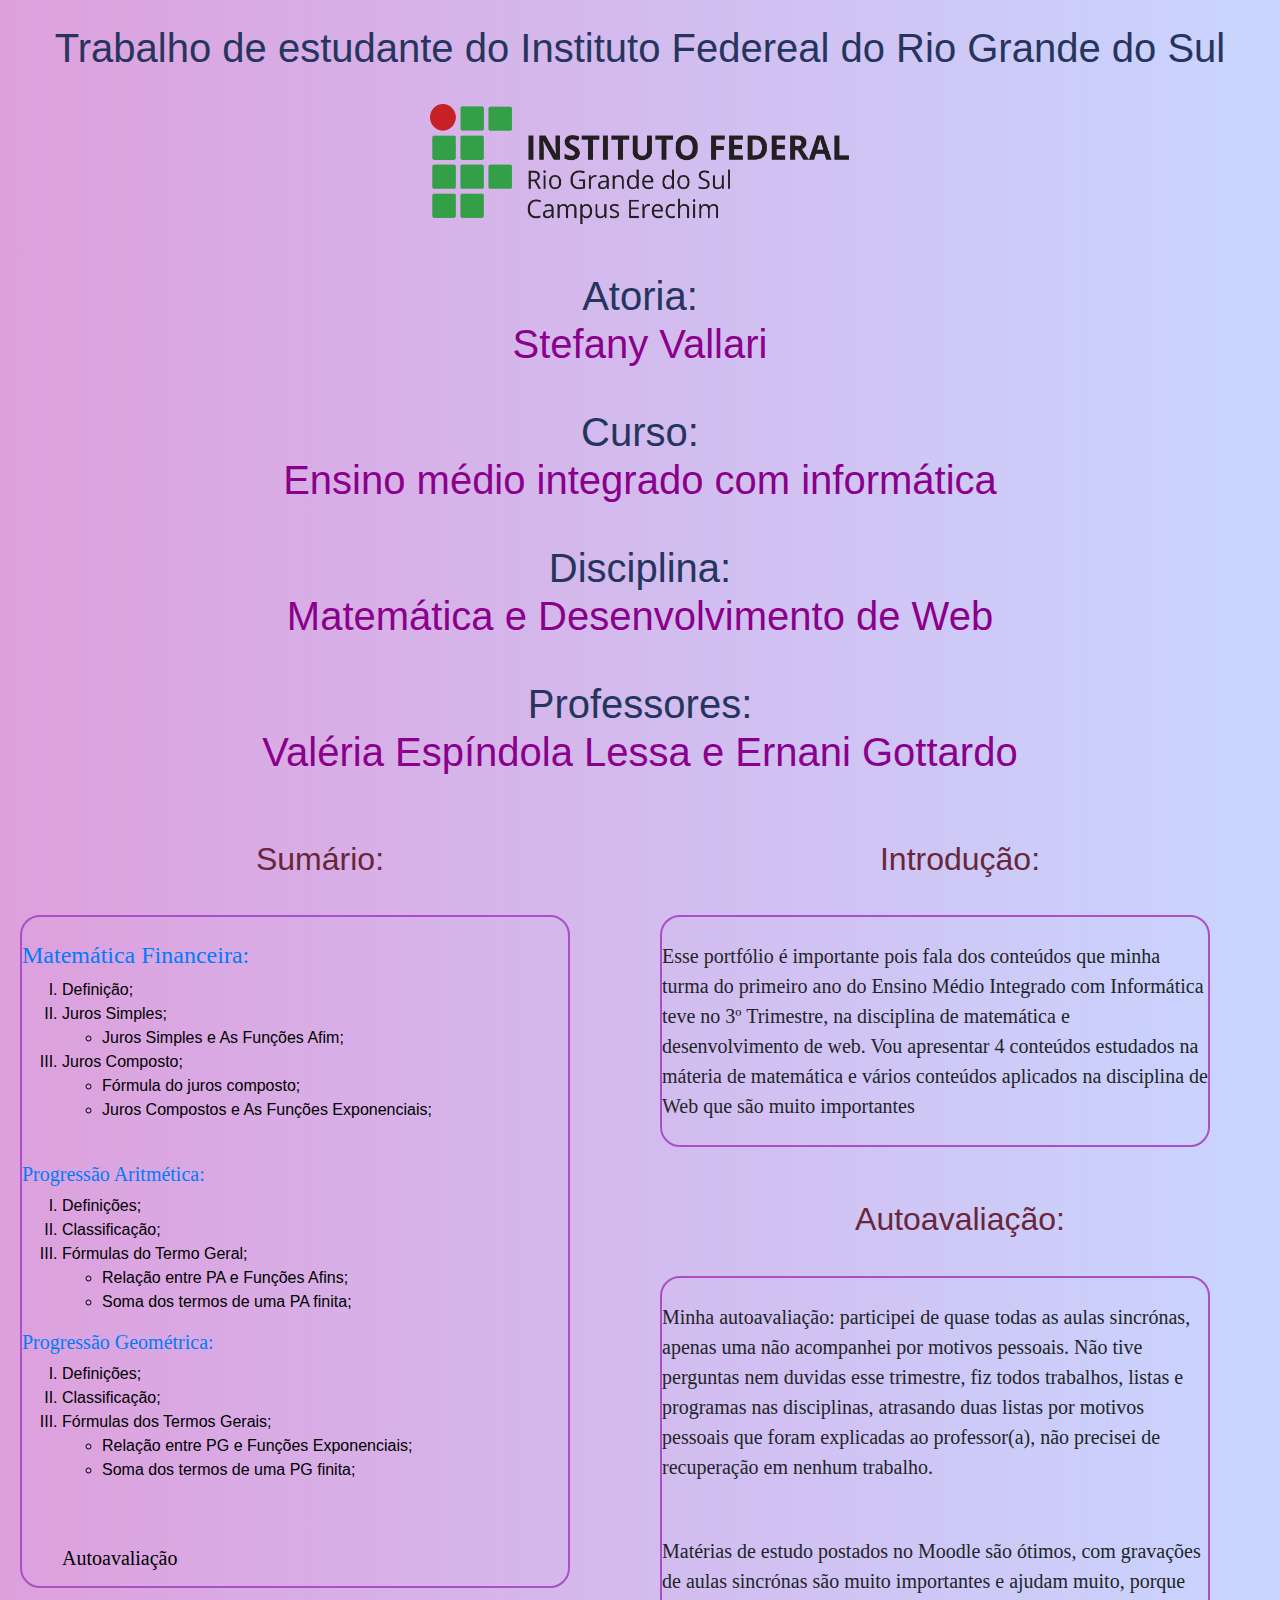
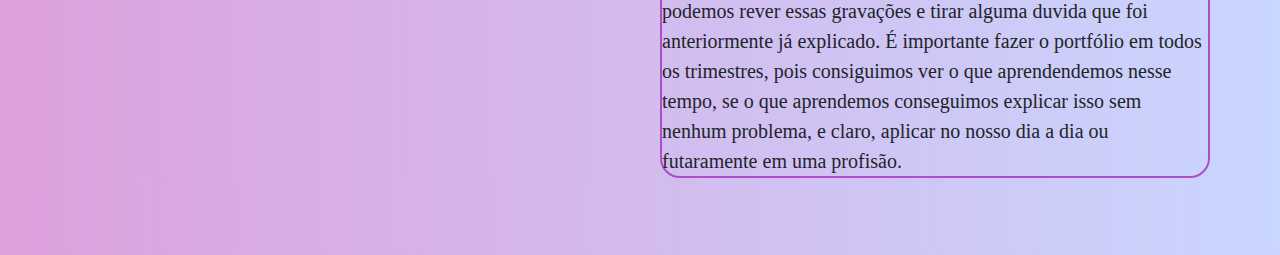
<file: index.html>
<!DOCTYPE html>
<html lang="en">
  <head>
    <meta charset="UTF-8" />
    <meta name="viewport" content="width=device-width, initial-scale=1.0" />
    <meta http-equiv="X-UA-Compatible" content="ie=edge" />
      <title> Portifólio de Matemática</title>
      
       <link type= "text/css" rel="stylesheet" href="css/style.css">
      <link type="text/css" href="css/style.css">
       <link rel="preconnect" href="https://fonts.gstatic.com">

      <link href="https://fonts.googleapis.com/css2?family=Pangolin&display=swap" rel="stylesheet">
      
      <link rel="preconnect" href="https://fonts.gstatic.com">

      <link href="https://fonts.googleapis.com/css2?family=Pangolin&family=Roboto+Slab:wght@500&display=swap" rel="stylesheet">
      
      <link rel="stylesheet"
href="https://maxcdn.bootstrapcdn.com/bootstrap/4.3.1/css/bootstrap.min.css" >
<script src="https://ajax.googleapis.com/ajax/libs/jquery/3.4.1/jquery.min.js"></script>
<script
src="https://cdnjs.cloudflare.com/ajax/libs/popper.js/1.14.7/umd/popper.min.js"></script>
<script src="https://maxcdn.bootstrapcdn.com/bootstrap/4.3.1/js/bootstrap.min.js"></script>


   </head>
  <body>
      
      <br/>
      <center><h1> Trabalho de estudante do Instituto Federeal do Rio Grande do Sul</h1></center>
            <br/>
      <center><img src="img/ifrs.png" width="420" height="120"></center>
      
      <br/>
      <br/>
      
      <center><h1>Atoria:<p>Stefany Vallari</p></h1>
          <br/>
      <h1>Curso:<p>Ensino médio integrado com informática</p></h1>
          <br/>
      <h1>Disciplina: <p>Matemática e Desenvolvimento de Web</p></h1>
          <br/>
          <h1>Professores: <p>Valéria Espíndola Lessa e Ernani Gottardo</p></h1></center>
      
      <br/>
      <br/>
      
       <div class="container-fluid">
      <div class="row">
      <div class="col-md-6" >
          <center><h2>Sumário:</h2></center>
      <br/>
     <div id="caixa1">
      <br/>
         
        <a href="finaceira.html"><h4>Matemática Financeira:</h4></a>
         
     <type>
       <ol type ="I" start="I">
        <li>Definição;</li>
        <li>Juros Simples;</li>
           <ul>
               <li>Juros Simples e As Funções Afim;</li>
           </ul>
        <li>Juros Composto;</li>
           <ul>
               <li>Fórmula do juros composto;</li>
               <li>Juros Compostos e As Funções Exponenciais;</li>
           </ul>
        </ol>
     </type>
    <br/>
          
          <a href="pa.html"><h5>Progressão Aritmética:</h5></a>
     
      <type>
       <ol type ="I" start="I">
        <LI>Definições;</LI>
        <li>Classificação;</li>
        <li>Fórmulas do Termo Geral;</li>
           <ul>
        <li>Relação entre PA e Funções Afins;</li>
               <li>Soma dos termos de uma PA finita;</li>
           </ul>
               </ol>
     </type>
         
           <a href="pg.html"><h5>Progressão Geométrica:</h5></a>
     
      <type>
       <ol type ="I" start="I">
        <LI>Definições;</LI>
        <li>Classificação;</li>
        <li>Fórmulas dos Termos Gerais;</li>
           <ul>
        <li>Relação entre PG e Funções Exponenciais;</li>
               <li>Soma dos termos de uma PG finita;</li>
           </ul>
               </ol>
     </type>
         
    <br/>
         <ol>
          <br/>
             <a><h5>Autoavaliação</h5></a>
      </ol>
    </div>
      <br/>
          </div>
          
        
      <div class="col-md-6" >
          <center><h2>Introdução:</h2></center>
      <br/>
      
      <div id="caixa1">
          <br/>
          <a>Esse portfólio é importante pois fala dos conteúdos que minha turma do primeiro ano do Ensino Médio Integrado com Informática teve no 3º Trimestre, na disciplina de matemática e desenvolvimento de web. Vou apresentar 4 conteúdos estudados na máteria de matemática e vários conteúdos aplicados na disciplina de Web que são muito importantes</a>
          <br/>
          <br/>
          </div>
          <br/>
          <br/>
          <center><h2>Autoavaliação:</h2></center>
          <br/>
          <div id="caixa1">
              <br/>
              <a>Minha autoavaliação: participei de quase todas as aulas sincrónas, apenas uma não acompanhei por motivos pessoais. Não tive perguntas nem duvidas esse trimestre, fiz todos trabalhos, listas e programas nas disciplinas, atrasando duas listas por motivos pessoais que foram explicadas ao professor(a), não precisei de recuperação em nenhum trabalho.</a>
              <br/>
              <br/>
                <a>
                  <br/>
                  Matérias de estudo postados no Moodle são ótimos, com gravações de aulas sincrónas são muito importantes e ajudam muito, porque podemos rever essas gravações e tirar alguma duvida que foi anteriormente já explicado. </a>
          
              <a>
                  É importante fazer o portfólio em todos os trimestres, pois consiguimos ver o que aprendendemos nesse tempo, se o que aprendemos conseguimos explicar isso sem nenhum problema, e claro, aplicar no nosso dia a dia ou futaramente em uma profisão. </a>
             <br/>
          </div>
          </div>
           </div>
      </div>
    
      <br/>
      <br/>
      <br/>
      
    </body>
</html>
</file>
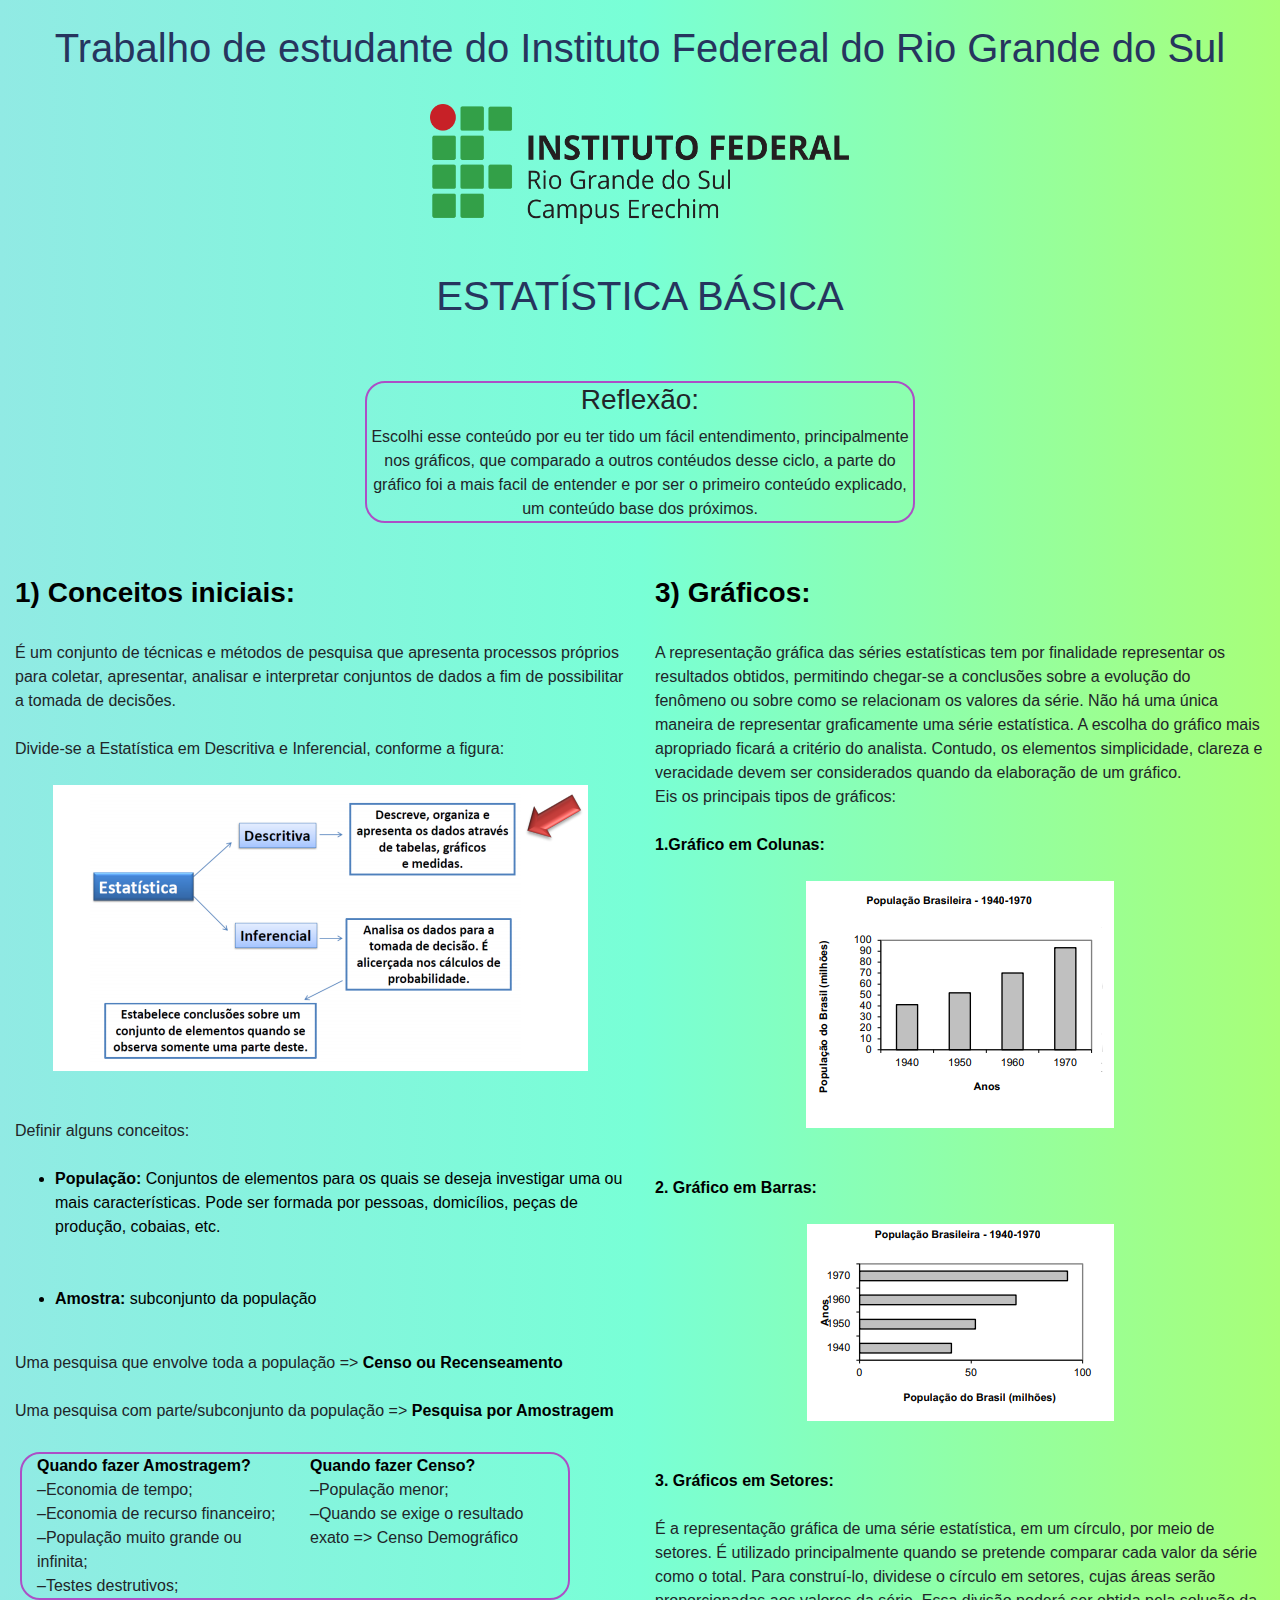
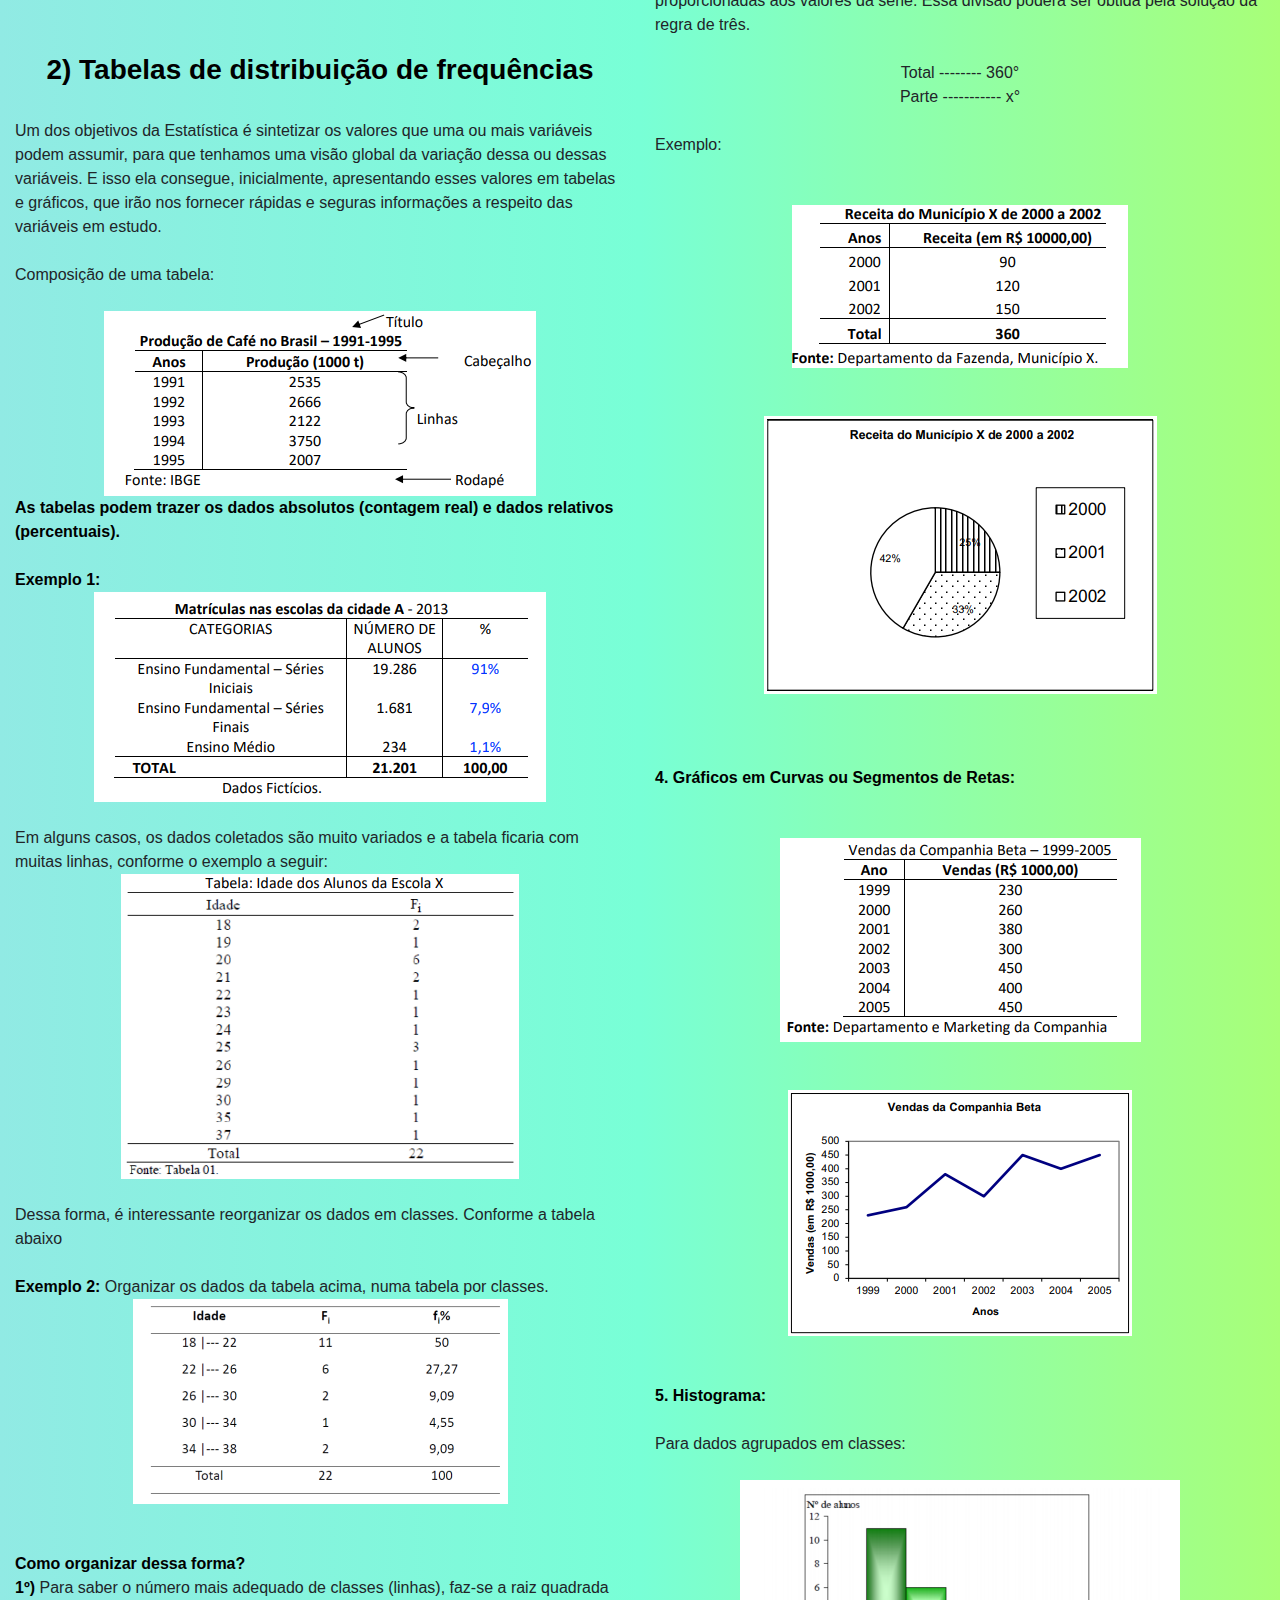
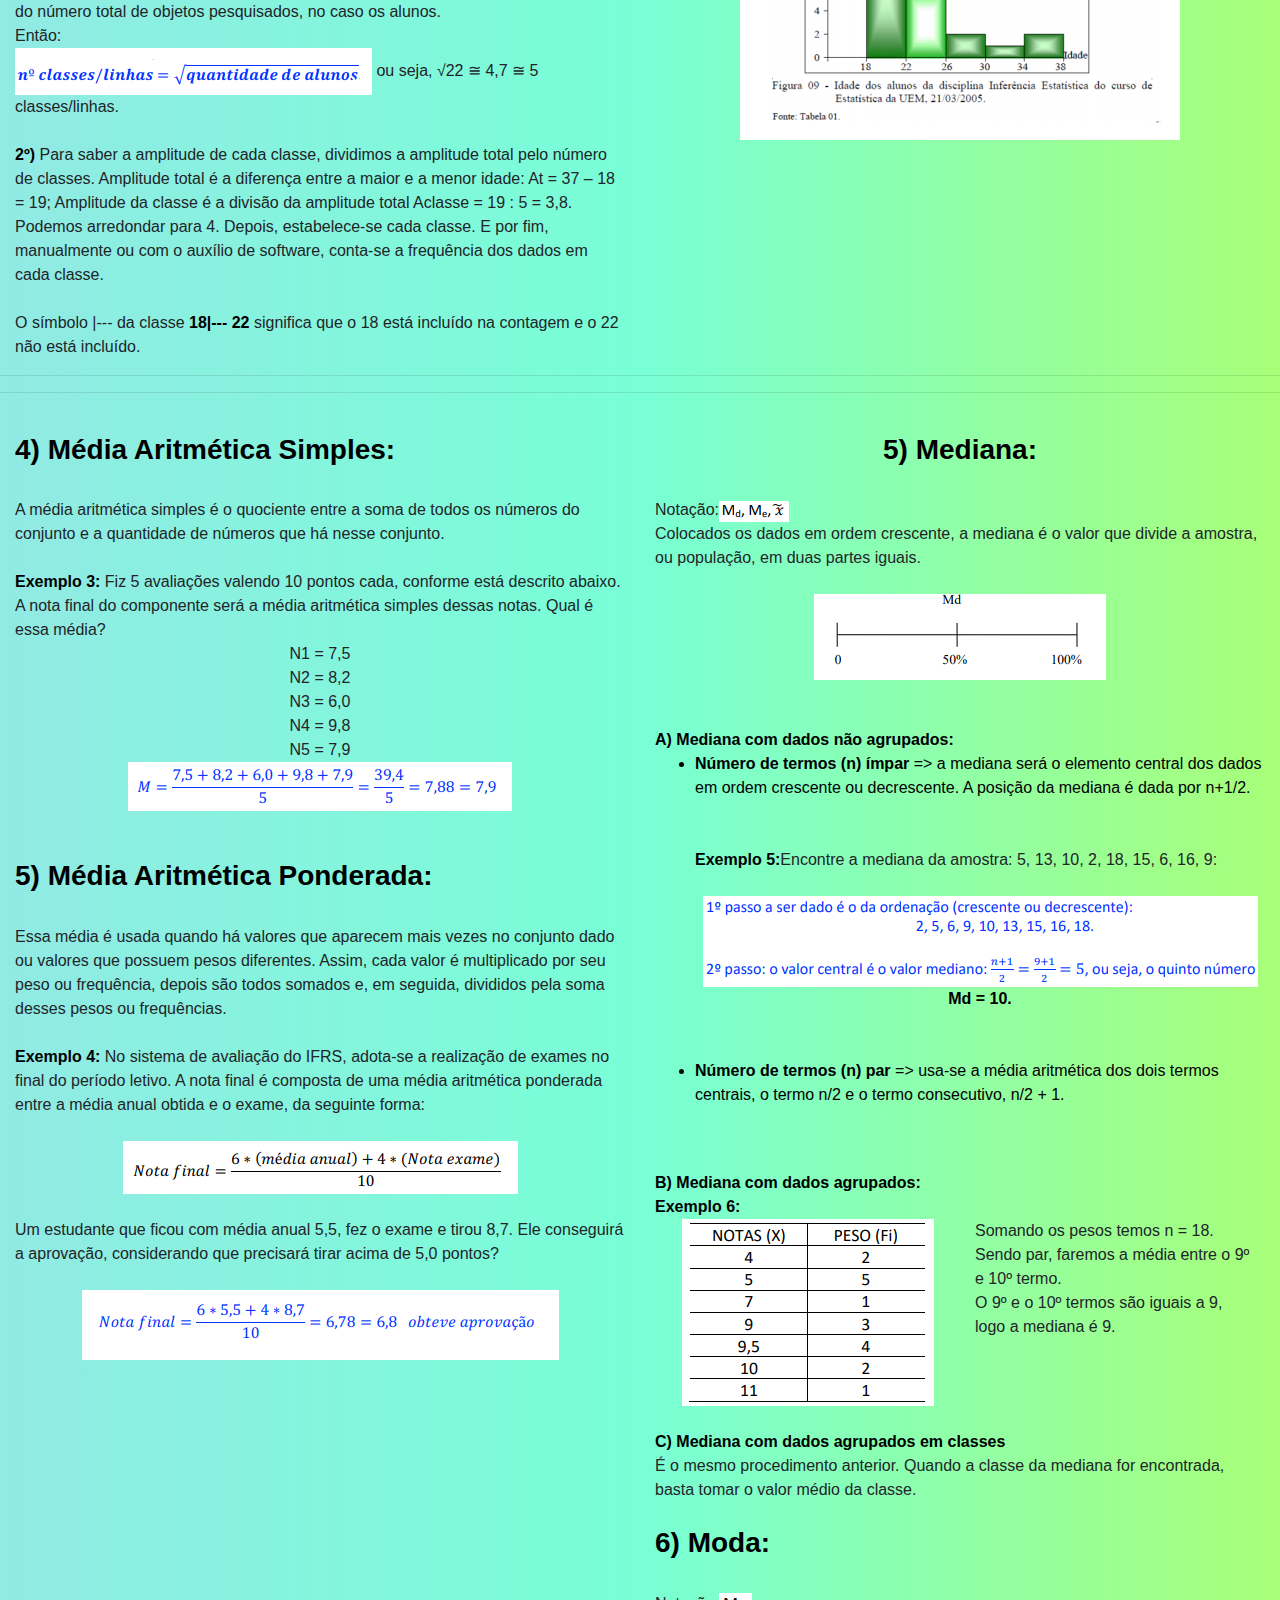
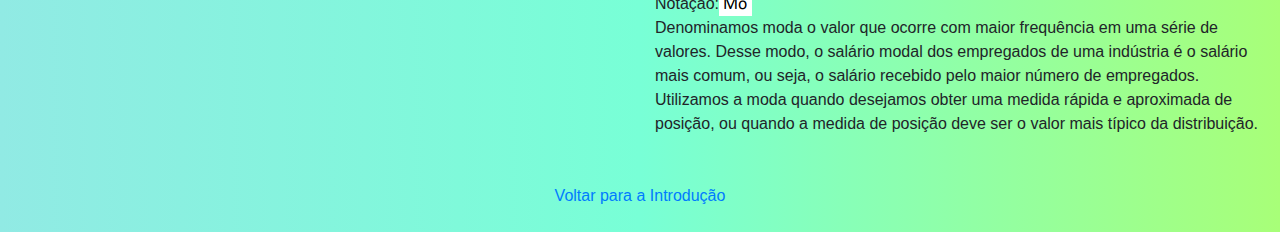
<file: estatisticas-basicas.html>
<!DOCTYPE html>
<html lang="en">
  <head>
    <meta charset="UTF-8" />
    <meta name="viewport" content="width=device-width, initial-scale=1.0" />
    <meta http-equiv="X-UA-Compatible" content="ie=edge" />
      <title> Estastística Básica</title>
      
       <link type= "text/css" rel="stylesheet" href="css/style5.css">
      <link type="text/css" href="css/style5.css">
       <link rel="preconnect" href="https://fonts.gstatic.com">

      <link href="https://fonts.googleapis.com/css2?family=Pangolin&display=swap" rel="stylesheet">
      
      <link rel="preconnect" href="https://fonts.gstatic.com">

      <link href="https://fonts.googleapis.com/css2?family=Pangolin&family=Roboto+Slab:wght@500&display=swap" rel="stylesheet">
      
      <link rel="stylesheet"
href="https://maxcdn.bootstrapcdn.com/bootstrap/4.3.1/css/bootstrap.min.css" >
<script src="https://ajax.googleapis.com/ajax/libs/jquery/3.4.1/jquery.min.js"></script>
<script
src="https://cdnjs.cloudflare.com/ajax/libs/popper.js/1.14.7/umd/popper.min.js"></script>
<script src="https://maxcdn.bootstrapcdn.com/bootstrap/4.3.1/js/bootstrap.min.js"></script>


   </head>
  <body>
      <br/>
      <center><h1> Trabalho de estudante do Instituto Federeal do Rio Grande do Sul</h1></center>
            <br/>
      <center><img src="img/ifrs.png" width="420" height="120"></center>
      
      <br/>
      <br/>
      <center><h1>ESTATÍSTICA BÁSICA</h1></center>
      <br/>
<br/>
      <center>
          <div id="caixa1">
          <center><h3>Reflexão:</h3></center>
          <a>Escolhi esse conteúdo por eu ter tido um fácil entendimento, principalmente nos gráficos, que comparado a outros contéudos desse ciclo, a parte do gráfico foi a mais facil de entender e por ser o primeiro conteúdo explicado, um conteúdo base dos próximos.</a>
      </div>
      </center>
      <br/>
      <br/>
      <div class="container-fluid">
            <div class="row">
                <div class="col-md-6">
                    <h3><b>1) Conceitos iniciais:</b></h3>
                    <br/>
                    <a>É um conjunto de técnicas e métodos de pesquisa que apresenta processos próprios para coletar, apresentar, analisar e interpretar conjuntos de dados a fim de possibilitar a tomada de decisões. </a>
                    <br/>
                    <br/>
                    <a>Divide-se a Estatística em Descritiva e Inferencial, conforme a figura:</a>
                    <br/>
                     <br/>
                    <center><img src="img/Eb-1.PNG"></center>
                    <br/>
                    <br/>
                    <a>Definir alguns conceitos:</a>
                    <br/>
                     <br/>
                    <ul>
                        <li><b>População:</b> Conjuntos de elementos para os quais se deseja investigar uma ou mais características. Pode ser formada por pessoas, domicílios, peças de produção, cobaias, etc.</li>
                        <br/>
                        <br/>
                        <li><b>Amostra:</b> subconjunto da população</li>
                    </ul>
                    <br/>
                    <a>Uma pesquisa que envolve toda a população =><b> Censo ou Recenseamento</b></a>
                    <br/>
                    <br/>
                    <a>Uma pesquisa com parte/subconjunto da população =><b> Pesquisa por Amostragem</b></a>
                    <br/>
                    <br/>
                    <div id="caixa1">
                    <div class="container-fluid">
                        <div class="row">
                            <div class="col-md-6">
                                <a><b>Quando fazer Amostragem?</b></a>
                    <br/>
                    <a>–Economia de tempo;</a>
                                <br/>
                        <a>–Economia de recurso financeiro;</a>
                                <br/>
                        <a>–População muito grande ou infinita;</a>
                                <br/>
                        <a>–Testes destrutivos; </a>
                            </div>
                            <div class="col-md-6">
                                <a><b>Quando fazer Censo?</b> </a>
                                <br/>
                                <a>–População menor;</a>
                                <br/>
                                <a>–Quando se exige o resultado exato => Censo Demográfico</a>
                            </div>
                        </div>
                        </div>
                    </div>
                    <br/>
                    <br/>
                    <center><h3><b>2) Tabelas de distribuição de frequências</b></h3></center>
                    <br/>
                    <a>Um dos objetivos da Estatística é sintetizar os valores que uma ou mais variáveis podem assumir, para que tenhamos uma visão global da variação dessa ou dessas variáveis. E isso ela consegue, inicialmente, apresentando esses valores em tabelas e gráficos, que irão nos fornecer rápidas e seguras informações a respeito das variáveis em estudo. </a>
                    <br/>
                    <br/>
                    <a>Composição de uma tabela:</a>
                    <br/>
                    <br/>
                    <center><img src="img/Eb-2.PNG"></center>
                    <a><b>As tabelas podem trazer os dados absolutos (contagem real) e dados relativos (percentuais).</b> </a>
                    <br/>
                    <br/>
                    <a><b>Exemplo 1:</b></a>
                    <br/>
                    
                    <center><img src="img/Eb-3.PNG"></center>
                    <br/>
                    <a>Em alguns casos, os dados coletados são muito variados e a tabela ficaria com muitas linhas, conforme o exemplo a seguir:</a>
                    <br/>
                    <center><img src="img/Eb-4.PNG"></center>
                    <br/>
                    <a>Dessa forma, é interessante reorganizar os dados em classes. Conforme a tabela abaixo</a>
                    <br/>
                    <br/>
                    <a><b>Exemplo 2:</b> Organizar os dados da tabela acima, numa tabela por classes.</a>
                    <br/>
                    <center><img src="img/Eb-5.PNG"></center>
                    <br/>
                    <br/>
                    <a><b>Como organizar dessa forma?</b></a>
                    <br/>
                    <a><b>1º)</b> Para saber o número mais adequado de classes (linhas), faz-se a raiz quadrada do número
                        total de objetos pesquisados, no caso os alunos.</a>
                    <br/>
                    <a>Então:</a>
                    <br/>
                    <img src="img/Eb-6.PNG">
                    <a>ou seja, √22 ≅ 4,7 ≅ 5 classes/linhas.</a>
                    <br/>
                    <br/>
                    <a><b>2º)</b> Para saber a amplitude de cada classe, dividimos a amplitude total pelo número de classes. Amplitude total é a diferença entre a maior e a menor idade: At = 37 – 18 = 19; Amplitude da classe é a divisão da amplitude total Aclasse = 19 : 5 = 3,8. Podemos arredondar para 4. Depois, estabelece-se cada classe. E por fim, manualmente ou com o auxílio de software, conta-se a frequência dos dados em cada classe.</a>
                    <br/>
                    <br/>
                    <a>O símbolo |--- da classe <b>18|--- 22</b> significa que o 18 está incluído na contagem e o 22 não está incluído.</a>
                    <br/>
                            </div>
                <div class="col-md-6">
                    <h3><b>3) Gráficos:</b></h3>
                    <br/>
                    <a>A representação gráfica das séries estatísticas tem por finalidade representar os resultados obtidos, permitindo chegar-se a conclusões sobre a evolução do fenômeno ou sobre como se relacionam os valores da série. Não há uma única maneira de representar graficamente uma série estatística. A escolha do gráfico mais apropriado ficará a critério do analista. Contudo, os elementos simplicidade, clareza e veracidade devem ser considerados quando da elaboração de um gráfico. </a>
                    <br/>
                    <a>Eis os principais tipos de gráficos:</a>
                    <br/>
                    <br/>
                    <a><b>1.Gráfico em Colunas:</b></a>
                    <br/>
                    <br/>
                    <center><img src="img/Eb-7.PNG"></center>
                    <br/>
                    <br/>
                    <a><b>2. Gráfico em Barras:</b></a>
                    <br/>
                    <br/>
                    <center><img src="img/Eb-8.PNG"></center>
                    <br/>
                    <br/>
                    <a><b>3. Gráficos em Setores:</b></a>
                    <br/>
                    <br/>
                    <a>É a representação gráfica de uma série estatística, em um círculo, por meio de setores. É utilizado principalmente quando se pretende comparar cada valor da série como o total. Para construí-lo, dividese o círculo em setores, cujas áreas serão proporcionadas aos valores da série. Essa divisão poderá ser obtida pela solução da regra de três.</a>
                    <br/>
                    <br/>
                    <center><a>Total -------- 360°</a></center>
                    <center><a>Parte ----------- x°</a></center>
                    <br/>
                    <a>Exemplo:</a>
                    <br/>
                    <br/>
                    <br/>
                    <center><img src="img/Eb-9.PNG"></center>
                    <br/>
                    <br/>
                    <center><img src="img/Eb-10.PNG"></center>
                    <br/>
                    <br/>
                    <br/>
                    <a><b>4. Gráficos em Curvas ou Segmentos de Retas:</b></a>
                    <br/>
                    <br/>
                    <br/>
                    <center><img src="img/Eb-11.PNG"></center>
                    <br/>
                    <br/>
                    <center><img src="img/Eb-12.PNG"></center>
                    <br/>
                    <br/>
                    <a><b>5. Histograma: </b></a>
                    <br/>
                    <br/>
                    <a>Para dados agrupados em classes:</a>
                    <br/>
                    <br/>
                    <center><img src="img/Eb-13.PNG"></center>
                </div>
            </div>
                  </div>
         <hr/>
      <hr/>
      <br/>
        <div class="container-fluid">
            <div class="row">
                <div class="col-md-6">
         <h3><b>4) Média Aritmética Simples:</b></h3>
                    <br/>
                    <a>A média aritmética simples é o quociente entre a soma de todos os números do conjunto e a quantidade de números que há nesse conjunto.</a>
                    <br/>
                    <br/>
                    <a><b>Exemplo 3:</b> Fiz 5 avaliações valendo 10 pontos cada, conforme está descrito abaixo. A nota final do
componente será a média aritmética simples dessas notas. Qual é essa média?</a>
                    <br/>
                    <center><a>N1 = 7,5</a>
                        <br/>
                        <a>N2 = 8,2</a>
                        <br/>
                        <a>N3 = 6,0 </a>
                        <br/>
                        <a>N4 = 9,8</a>
                        <br/>
                        <a>N5 = 7,9</a></center>
                    <center><img src="img/Eb-14.PNG"></center>
                    <br/>
                    <br/>
                    <h3><b>5) Média Aritmética Ponderada:</b></h3>
                    <br/>
                    <a>Essa média é usada quando há valores que aparecem mais vezes no conjunto dado ou valores que possuem pesos diferentes. Assim, cada valor é multiplicado por seu peso ou frequência, depois são todos somados e, em seguida, divididos pela soma desses pesos ou frequências.</a>
                    <br/>
                    <br/>
                    <a><b>Exemplo 4:</b> No sistema de avaliação do IFRS, adota-se a realização de exames no final do período letivo. A nota final é composta de uma média aritmética ponderada entre a média anual obtida e o exame, da seguinte forma:</a>
                    <br/>
                    <br/>
                    <center><img src="img/Eb-15.PNG"></center>
                    <br/>
                    <a>Um estudante que ficou com média anual 5,5, fez o exame e tirou 8,7. Ele conseguirá a aprovação, considerando que precisará tirar acima de 5,0 pontos?</a>
                    <br/>
                    <br/>
                    <center><img src="img/Eb-16.PNG"></center>
                    <br/>
                </div>
                <div class="col-md-6">
                <center><h3><b>5) Mediana:</b></h3></center>
                    <br/>
                    <a>Notação:</a><img src="img/Eb-17.PNG">
                    <br/>
                    <a>Colocados os dados em ordem crescente, a mediana é o valor que divide a amostra, ou população, em duas partes iguais.</a>
                    <br/>
                    <br/>
                    <center><img src="img/Eb-18.PNG"></center>
                    <br/>
                    <br/>
                    <a><b>A) Mediana com dados não agrupados:</b></a>
                    <ul>
                        <li><b>Número de termos (n) ímpar </b> => a mediana será o elemento central dos dados em ordem crescente ou decrescente. A posição da mediana é dada por n+1/2.</li>
                        <br/>
                        <br/>
                        <a><b>Exemplo 5:</b>Encontre a mediana da amostra: 5, 13, 10, 2, 18, 15, 6, 16, 9:</a>
                        <br/>
                        <br/>
                        <center><img src="img/Eb-19.PNG"></center>
                        <center><a><b>Md = 10.</b></a></center>
                        <br/>
                        <br/>
                        <li><b>Número de termos (n) par</b> => usa-se a média aritmética dos dois termos centrais, o termo n/2 e o termo consecutivo, n/2 + 1.</li>
                    </ul>
                    <br/>
                    <br/>
                    <a><b>B) Mediana com dados agrupados:</b></a>
                    <br/>
                    <a><b>Exemplo 6:</b></a>
                    <br/>
                    <div class="container-fluid">
                        <div class="row">
                            <div class="col-md-6">
                    <center><img src="img/Eb-20.PNG"></center>
                            </div>
                            <div class="col-md-6">
                                <a>Somando os pesos temos n = 18.<br> Sendo par, faremos a média entre o 9º e 10º termo.<br> O 9º e o 10º termos são iguais a 9, logo a mediana é 9.</a>
                            </div>
                        </div>
                    </div>
                    <br/>
                    <a><b>C) Mediana com dados agrupados em classes</b></a>
                    <br/>
                    <a>É o mesmo procedimento anterior. Quando a classe da mediana for encontrada, basta tomar o valor médio da classe.</a>
                    <br/>
                    <br/>
                    <h3><b>6) Moda:</b></h3>
      <br/>
      <a>Notação:</a><img src="img/Eb-21.PNG">
      <br/>
      <a>Denominamos moda o valor que ocorre com maior frequência em uma série de valores. Desse modo, o salário modal dos empregados de uma indústria é o salário mais comum, ou seja, o salário recebido pelo maior número de empregados. </a>
      <br/>
          <a>Utilizamos a moda quando desejamos obter uma medida rápida e aproximada de posição, ou quando a medida de posição deve ser o valor mais típico da distribuição.</a>
                </div>
            </div>
                  </div>
      
      <br/>
      <br/>
      <center><a href="index.html">Voltar para a Introdução</a></center>
  <br/>
  </body>
  </html>
</file>
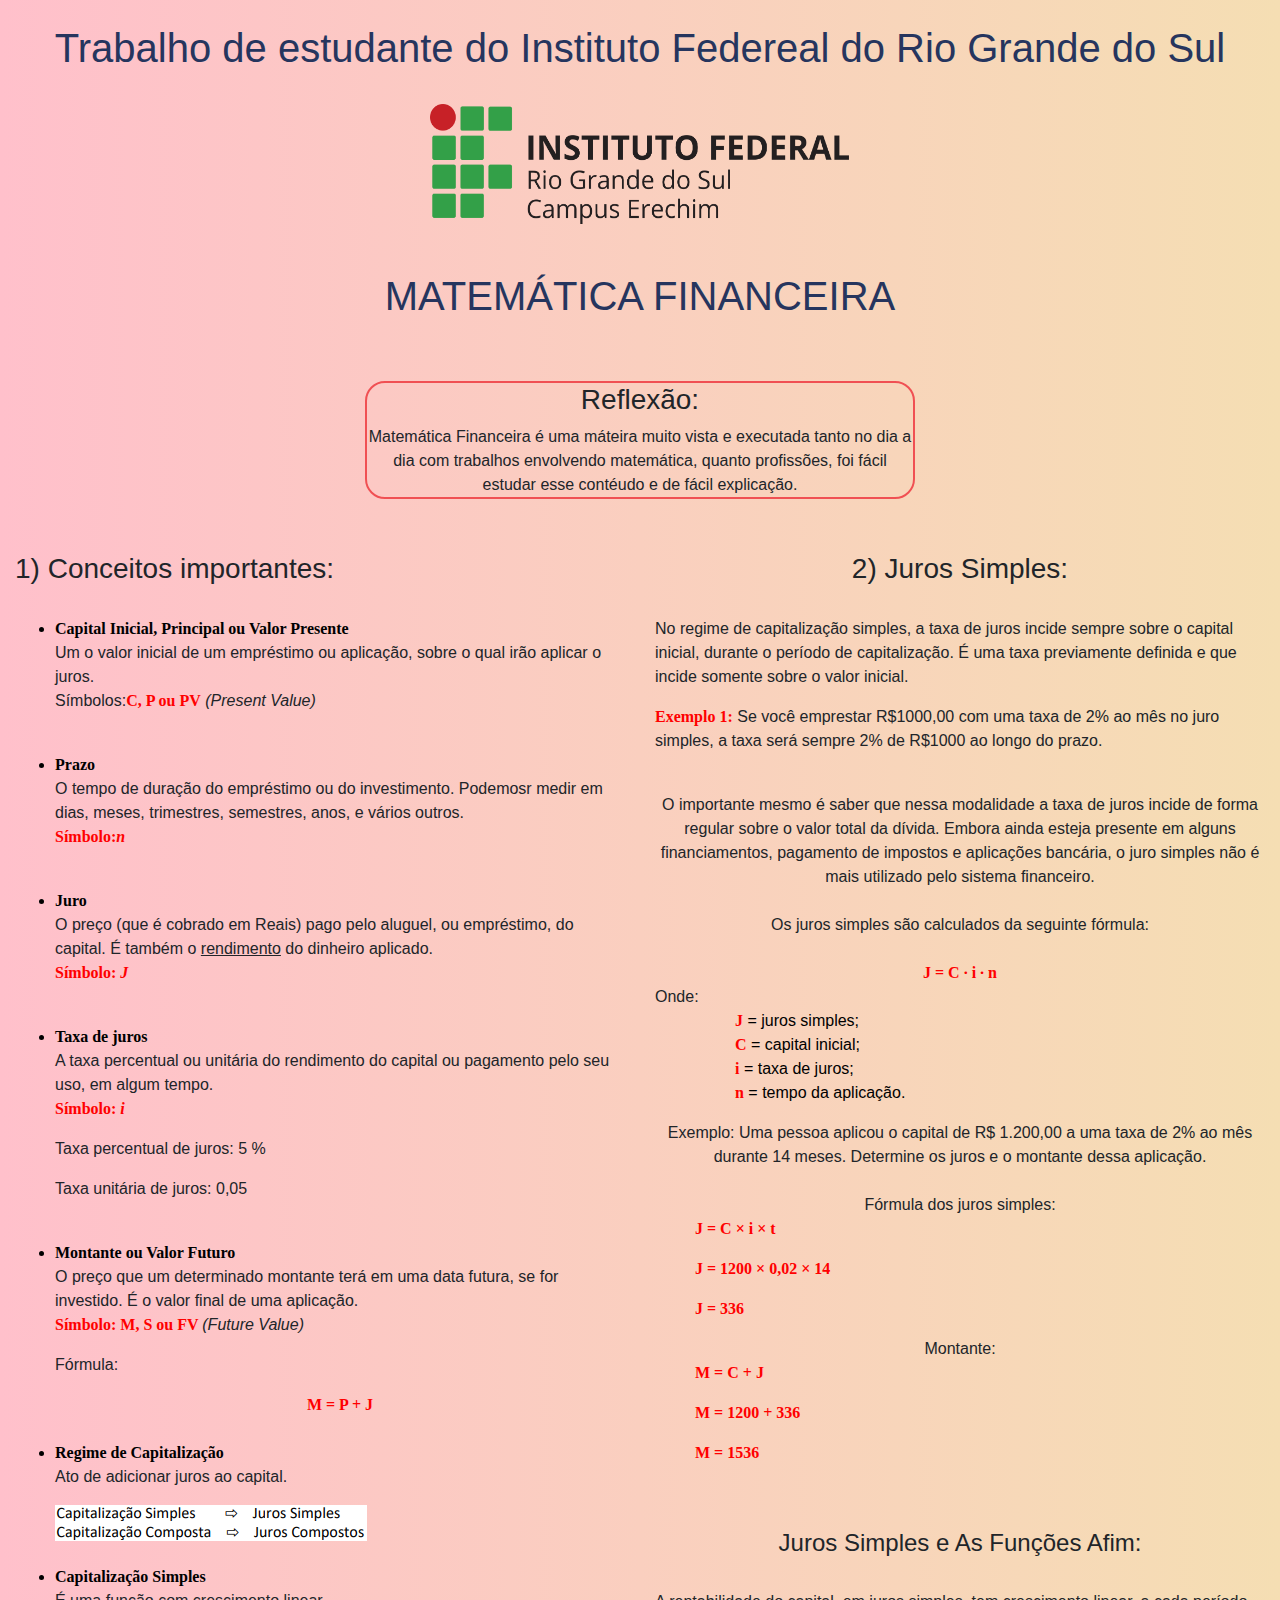
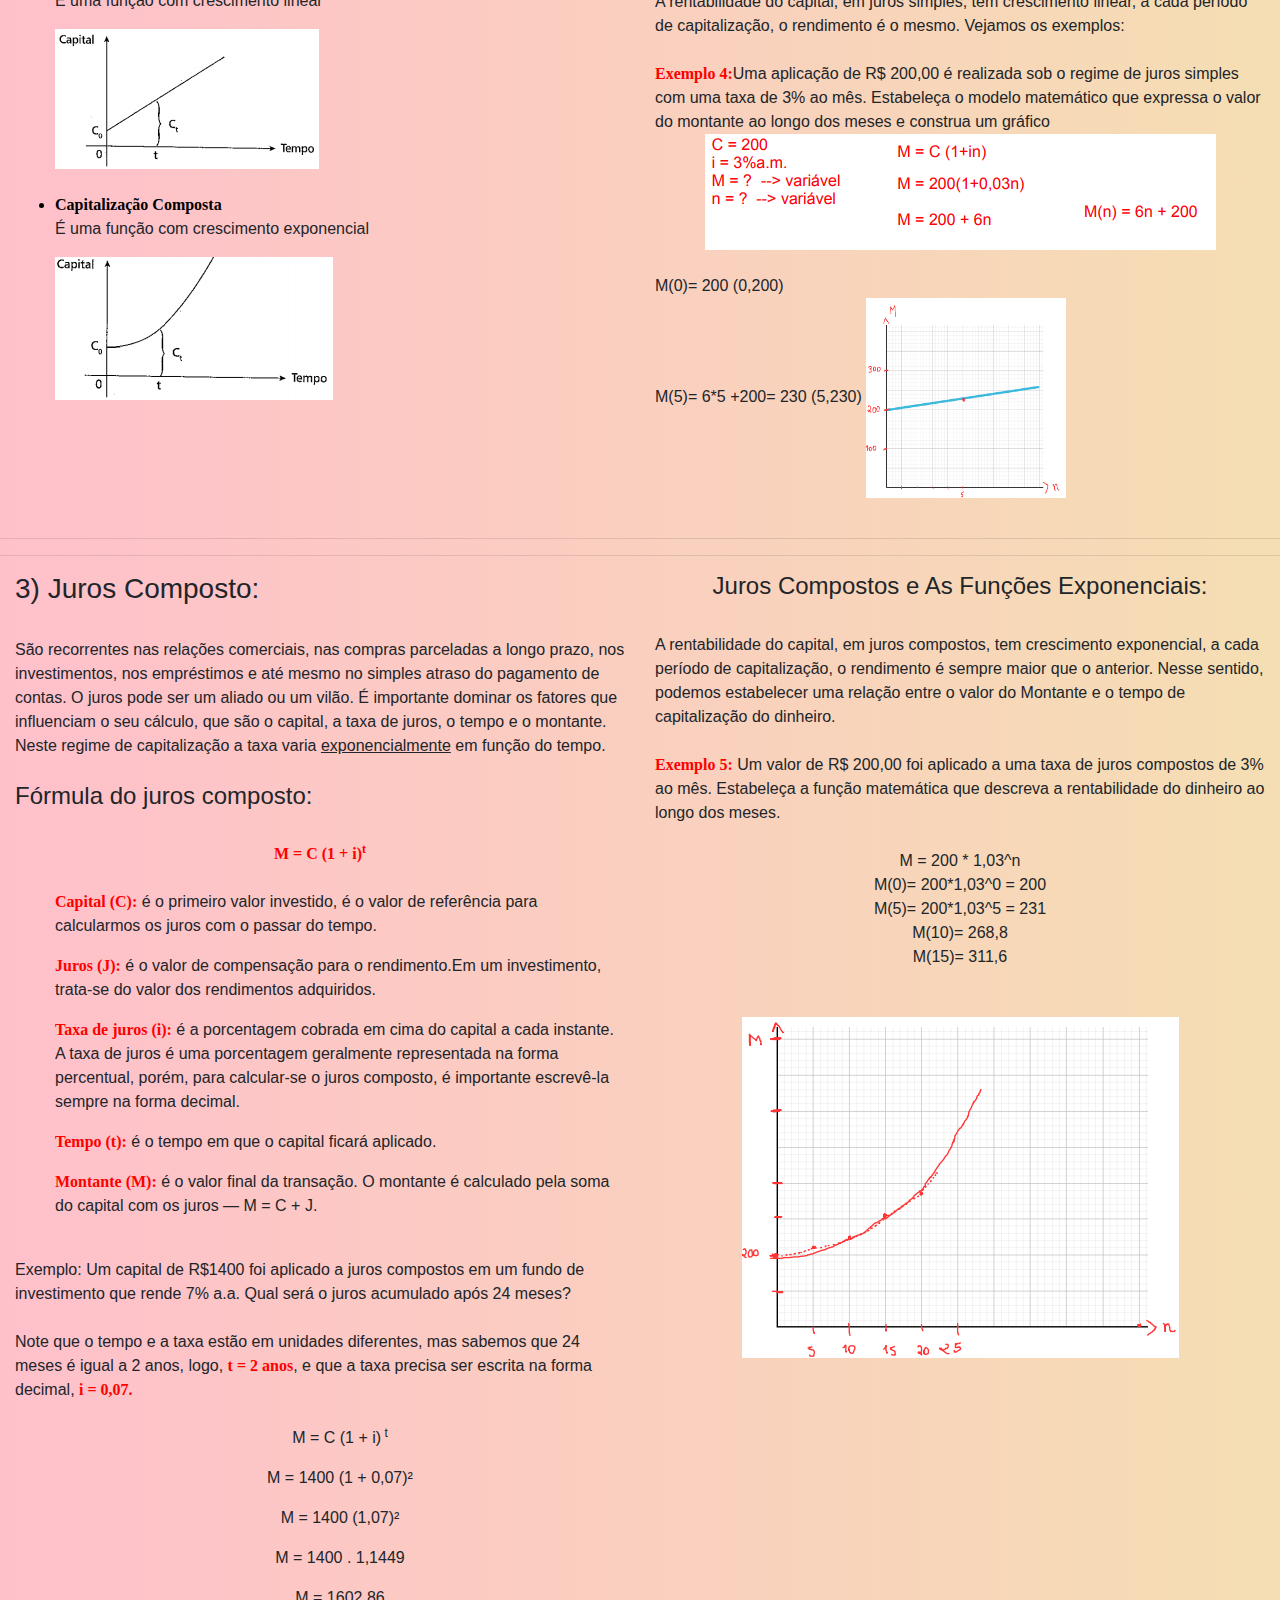
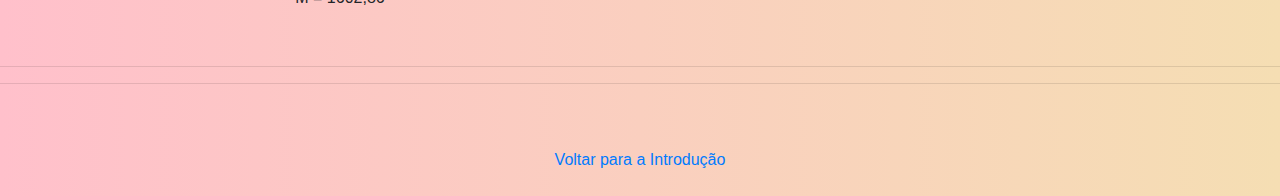
<file: finaceira.html>
<!DOCTYPE html>
<html lang="en">
  <head>
    <meta charset="UTF-8" />
    <meta name="viewport" content="width=device-width, initial-scale=1.0" />
    <meta http-equiv="X-UA-Compatible" content="ie=edge" />
      <title> Matemática Financeira</title>
      
       <link type= "text/css" rel="stylesheet" href="css/style3.css">
      <link type="text/css" href="css/style3.css">
       <link rel="preconnect" href="https://fonts.gstatic.com">

      <link href="https://fonts.googleapis.com/css2?family=Pangolin&display=swap" rel="stylesheet">
      
      <link rel="preconnect" href="https://fonts.gstatic.com">

      <link href="https://fonts.googleapis.com/css2?family=Pangolin&family=Roboto+Slab:wght@500&display=swap" rel="stylesheet">
      
      <link rel="stylesheet"
href="https://maxcdn.bootstrapcdn.com/bootstrap/4.3.1/css/bootstrap.min.css" >
<script src="https://ajax.googleapis.com/ajax/libs/jquery/3.4.1/jquery.min.js"></script>
<script
src="https://cdnjs.cloudflare.com/ajax/libs/popper.js/1.14.7/umd/popper.min.js"></script>
<script src="https://maxcdn.bootstrapcdn.com/bootstrap/4.3.1/js/bootstrap.min.js"></script>


   </head>
  <body>
      <br/>
      <center><h1> Trabalho de estudante do Instituto Federeal do Rio Grande do Sul</h1></center>
            <br/>
      <center><img src="img/ifrs.png" width="420" height="120"></center>
      
      <br/>
      <br/>
       <center><h1>MATEMÁTICA FINANCEIRA</h1></center>
      <br/>
      <br/>
      <center><div id="caixa1">
          <center><h3>Reflexão:</h3></center>
          <a>Matemática Financeira é uma máteira muito vista e executada tanto no dia a dia com trabalhos envolvendo matemática, quanto profissões, foi fácil estudar esse contéudo e de fácil explicação.</a>
          </div></center>
      <br/>
      <br/>
      <div class="container-fluid">
          <div class="row">
              <div class="col-md-6">
      <h3>1) Conceitos importantes:</h3>
      <br/>
            <ul>
                <b><li>Capital Inicial, Principal ou Valor Presente</li></b>
                <p>Um o valor inicial de um empréstimo ou aplicação, sobre o qual irão aplicar o juros.
                    <br/>
                    Símbolos:<b>C, P ou PV</b> <i>(Present Value)</i></p>
                <br/>
                
                <b><li>Prazo</li></b>
                <p>O tempo de duração do empréstimo ou do investimento. Podemosr medir em dias, meses, trimestres, semestres, anos, e vários outros. 
                    <br/>
                    <b>Símbolo:<i>n</i></b></p>
                <br/>
                
                <b><li>Juro</li></b>
                <p>O preço (que é cobrado em Reais) pago pelo aluguel, ou empréstimo, do capital. É também o <u>rendimento</u> do dinheiro aplicado.
                    <br/>
                    <b>Símbolo: <i>J</i></b></p>
                <br/>
                
                <b><li>Taxa de juros</li></b>
                <p>A taxa percentual ou unitária do rendimento do capital ou pagamento pelo seu uso, em algum tempo.
                    <br/>
                    <b>Símbolo: <i>i</i></b> 
                    
                <p>Taxa percentual de juros: 5 %</p>
                <p>Taxa unitária de juros: 0,05</p>
                <br/>
                
                <b><li>Montante ou Valor Futuro</li></b>
                <p>O preço que um determinado montante terá em uma data futura, se for investido. É o valor final de uma aplicação.
                    <br/>
                    <b>Símbolo: M, S ou FV </b><i>(Future Value)</i></p>
                <p>Fórmula:</p>
                <center><b>M = P + J</b></center> 
                <br/>
                
                
                <b><li>Regime de Capitalização</li></b>
                <p>Ato de adicionar juros ao capital.</p>
                <img src="img/Mf-1.PNG">
                <br/>
                
                <br/>
                <b><li>Capitalização Simples</li></b>
                <p>É uma função com crescimento linear</p>
                <img src="img/MF-2.PNG">
                <br/>
                
                <br/>
                <b><li>Capitalização Composta</li></b>
                <p>É uma função com crescimento exponencial</p>
                <img src="img/MF-3.PNG">
            </ul>  
              </div>
      <br/>
              
            <div class="col-md-6">
                <center><h3>2) Juros Simples:</h3></center>
                
                <br/>
                
                <p>No regime de capitalização simples, a taxa de juros incide sempre sobre o capital inicial, durante o período de capitalização. É uma taxa previamente definida e que incide somente sobre o valor inicial.</p>
                
                
                <p><b>Exemplo 1:</b> Se você emprestar R$1000,00 com uma taxa de 2% ao mês no juro simples, a taxa será sempre 2% de R$1000 ao longo do prazo. </p>
                <br/>
                <center><a>O importante mesmo é saber que nessa modalidade a taxa de juros incide de forma regular sobre o valor total da dívida.</a>

                    <a>Embora ainda esteja presente em alguns financiamentos, pagamento de impostos e aplicações bancária, o juro simples não é mais utilizado pelo sistema financeiro.</a></center>
                <br/>
                
                <center><a>Os juros simples são calculados da seguinte fórmula:</a></center>
                <br/>
                <center><a><b>J = C ∙ i ∙ n</b></a></center>
                <a>Onde:</a>
                <ol>
                    <ul><b>J</b> = juros simples;</ul>
                    <ul><b>C</b> = capital inicial;</ul>
                    <ul><b>i</b> = taxa de juros;</ul>
                    <ul><b>n</b> = tempo da aplicação.</ul>
                
                </ol>
                
                <center><a>Exemplo: Uma pessoa aplicou o capital de R$ 1.200,00 a uma taxa de 2% ao mês durante 14 meses. Determine os juros e o montante dessa aplicação.</a></center>
                <br/>
                
                <center><a>Fórmula dos juros simples:</a></center>
                <ul><b>J = C × i × t</b></ul>
                <ul><b>J = 1200 × 0,02 × 14</b></ul>
                <ul><b>J = 336</b></ul>
                
                <center><a>Montante:</a></center>
                <ul><b>M = C + J</b></ul>
                <ul><b>M = 1200 + 336</b></ul>
                <ul><b>M = 1536</b></ul>
                
                <br/>
                <br/>
                
                
                <center><h4>Juros Simples e As Funções Afim:</h4></center>
                    <br/>
                    <a>A rentabilidade do capital, em juros simples, tem crescimento linear, a cada período de capitalização, o rendimento é o mesmo. Vejamos os exemplos:</a>
                    <br/>
                
                    <br/>
                    <a><b>Exemplo 4:</b>Uma aplicação de R$ 200,00 é realizada sob o regime de juros simples com uma taxa de 3% ao mês. Estabeleça o modelo matemático que expressa o valor do montante ao longo dos meses e construa um gráfico</a>
                <br/>
                    <center><img src="img/MF-9.PNG"></center>
                    <br/>
                    <a>M(0)= 200 (0,200)</a>
                    <br/>
                    <a>M(5)= 6*5 +200= 230 (5,230)</a>
                  <img src="img/MF-10.PNG" width="200" height="200">                   
          </div>
      </div>
      </div>
      <br/>
      <hr/>
      <hr/>
      <div class="container-fluid">
            <div class="row">
                <div class="col-md-6">
         <h3>3) Juros Composto:</h3>
                    <br/>
                    <a>São recorrentes nas relações comerciais, nas compras parceladas a longo prazo, nos investimentos, nos empréstimos e até mesmo no simples atraso do pagamento de contas. O juros pode ser um aliado ou um vilão. É importante dominar os fatores que influenciam o seu cálculo, que são o capital, a taxa de juros, o tempo e o montante. Neste regime de capitalização a taxa varia <u>exponencialmente</u> em função do tempo.</a>
                    <br/>
                    <br/>
                    
                    <h4>Fórmula do juros composto:</h4>
                    <br/>
                    <center><b>M = C (1 + i)<sup>t</sup></b></center>
                    <br/>
                    <ul><b> Capital (C):</b> é o primeiro valor investido, é o valor de referência para calcularmos os juros com o passar do tempo.</ul>
                    
                    <ul><b>Juros (J):</b> é o valor de compensação para o rendimento.Em um investimento, trata-se do valor dos rendimentos adquiridos.</ul>
                    
                    <ul><b>Taxa de juros (i):</b> é a porcentagem cobrada em cima do capital a cada instante. A taxa de juros é uma porcentagem geralmente representada na forma percentual, porém, para calcular-se o juros composto, é importante escrevê-la sempre na forma decimal.</ul>                    
                    
                    <ul><b>Tempo (t):</b> é o tempo em que o capital ficará aplicado.</ul>
                    
                    <ul><b>Montante (M):</b> é o valor final da transação. O montante é calculado pela soma do capital com os juros — M = C + J.</ul>                    
                    
                    <br/>
                    <a>Exemplo: Um capital de R$1400 foi aplicado a juros compostos em um fundo de investimento que rende 7% a.a. Qual será o juros acumulado após 24 meses?</a>
                    <br/>
                    
                    <br/>
                    <a>Note que o tempo e a taxa estão em unidades diferentes, mas sabemos que 24 meses é igual a 2 anos, logo, <b>t = 2 anos</b>, e que a taxa precisa ser escrita na forma decimal, <b>i = 0,07.</b></a>
                    <br/>
                    <br/>
                    
                    <center>
                        <ul>M = C (1 + i)<sup> t</sup></ul>
                        <ul>M = 1400 (1 + 0,07)²</ul>
                        <ul>M = 1400 (1,07)²</ul>
                        <ul>M = 1400 . 1,1449</ul>
                        <ul>M = 1602,86</ul>
                    </center>
                </div>
                <div class="col-md-6">
                    <center><h4>Juros Compostos e As Funções Exponenciais:</h4></center>
                    <br/>
                    <a>A rentabilidade do capital, em juros compostos, tem crescimento exponencial, a cada período de capitalização, o rendimento é sempre maior que o anterior. Nesse sentido, podemos estabelecer uma relação entre o valor do Montante e o tempo de capitalização do dinheiro. </a>
                    <br/>
                    <br/>
                    <a><b>Exemplo 5:</b> Um valor de R$ 200,00 foi aplicado a uma taxa de juros compostos de 3% ao mês.
                        Estabeleça a função matemática que descreva a rentabilidade do dinheiro ao longo dos meses.</a>
                    <br/>
                    <br/>
                    <center><a>M = 200 * 1,03^n</a>
                        <br/>
                        <a>M(0)= 200*1,03^0 = 200</a>
                        <br/>
                        <a>M(5)= 200*1,03^5 = 231</a>
                        <br/>
                        <a>M(10)= 268,8</a>
                        <br/>
                        <a>M(15)= 311,6 </a></center>
                    <br/>
                    <br/>
                    <center><img src="img/Mf-15.PNG"></center>
                </div>
            </div>
                  </div>
      <br/>
      <hr/>
      <hr/>
     
      <br/>
      <br/>
      <center><a href="index.html">Voltar para a Introdução</a></center>
  <br/>
  </body>
  </html>
</file>
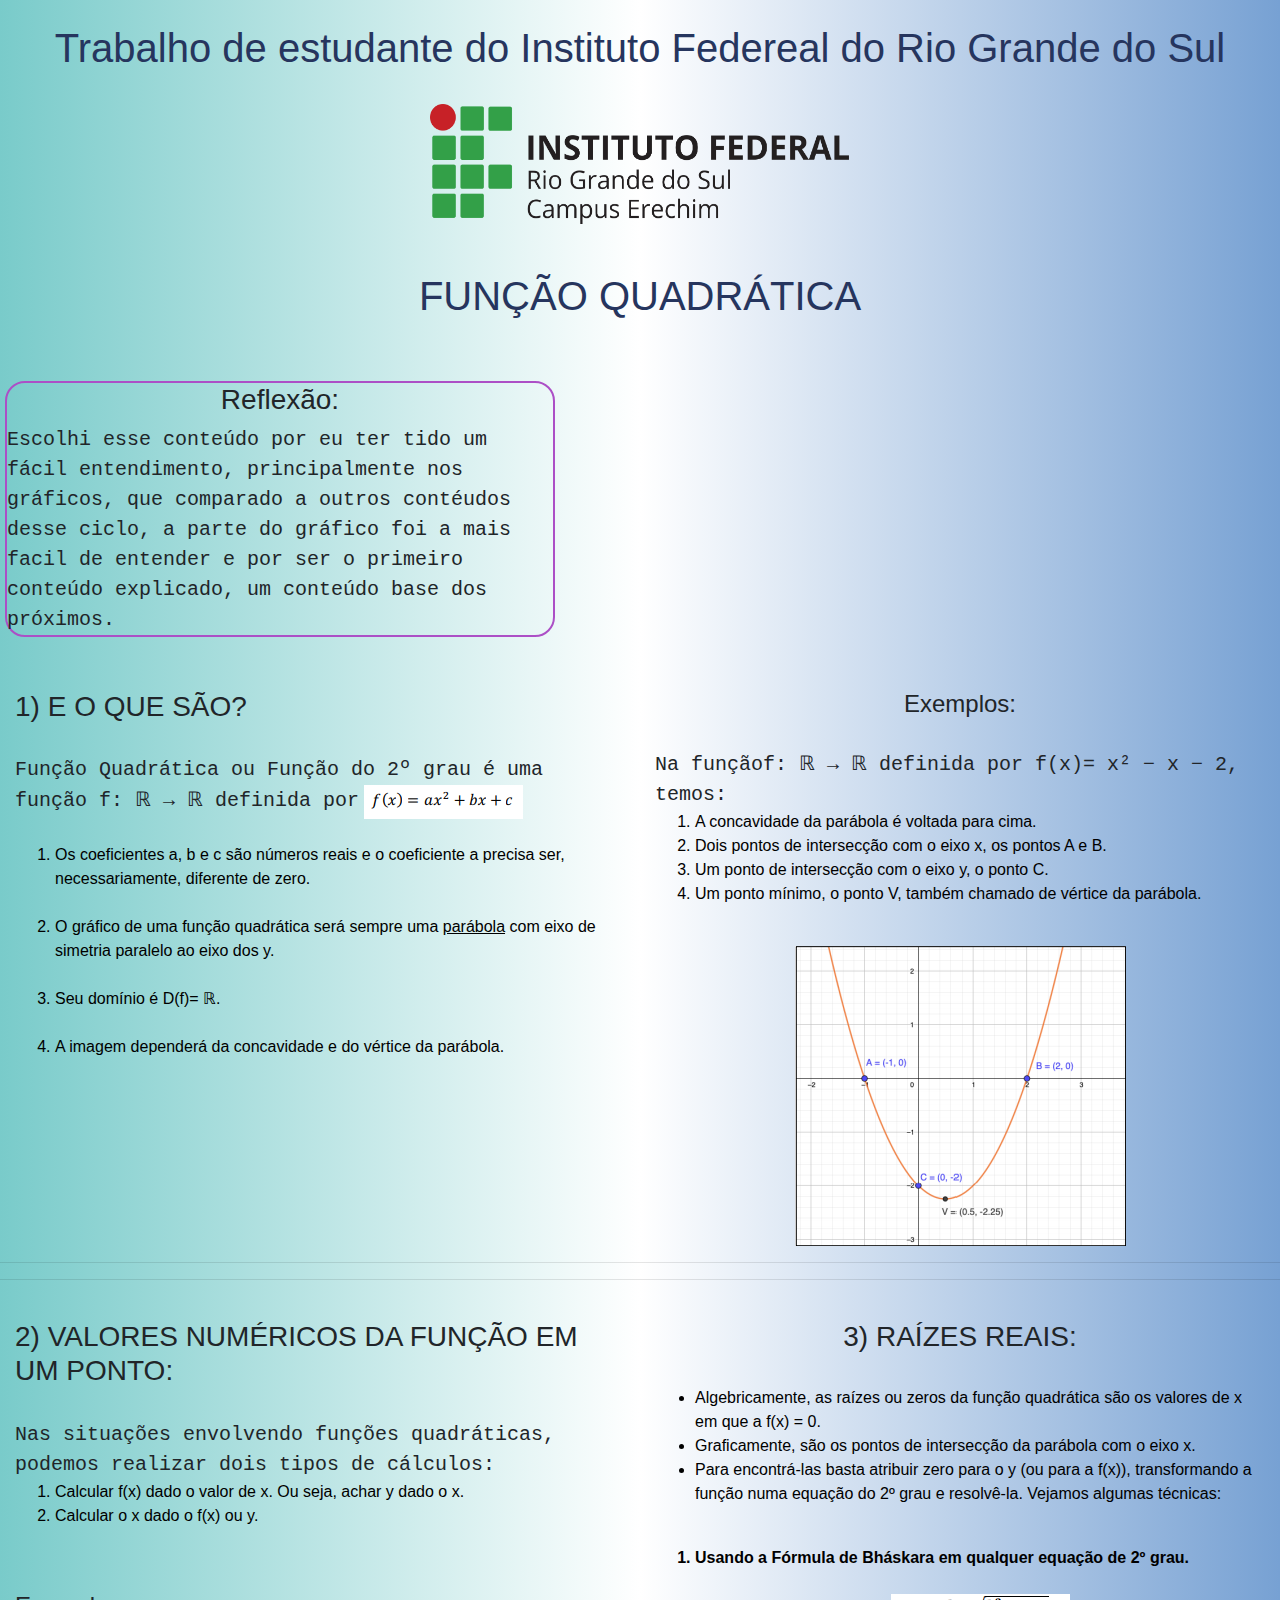
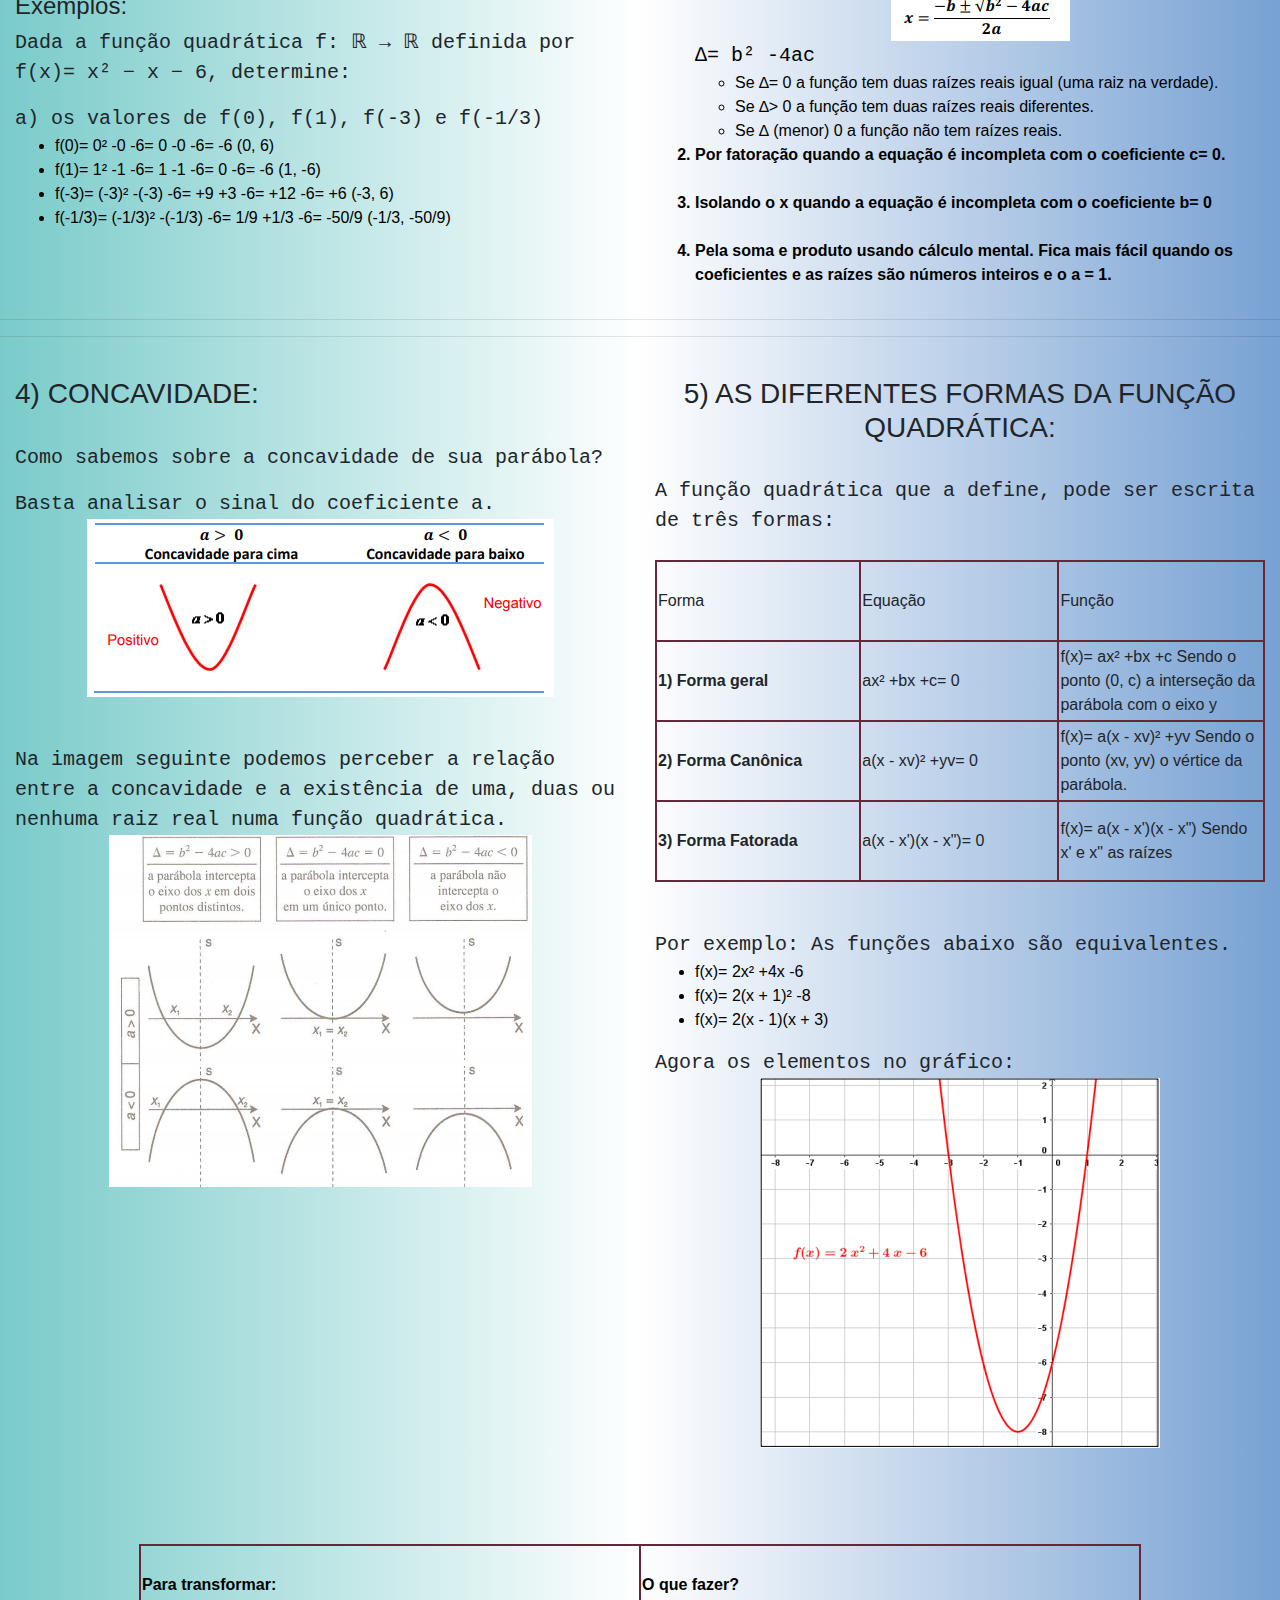
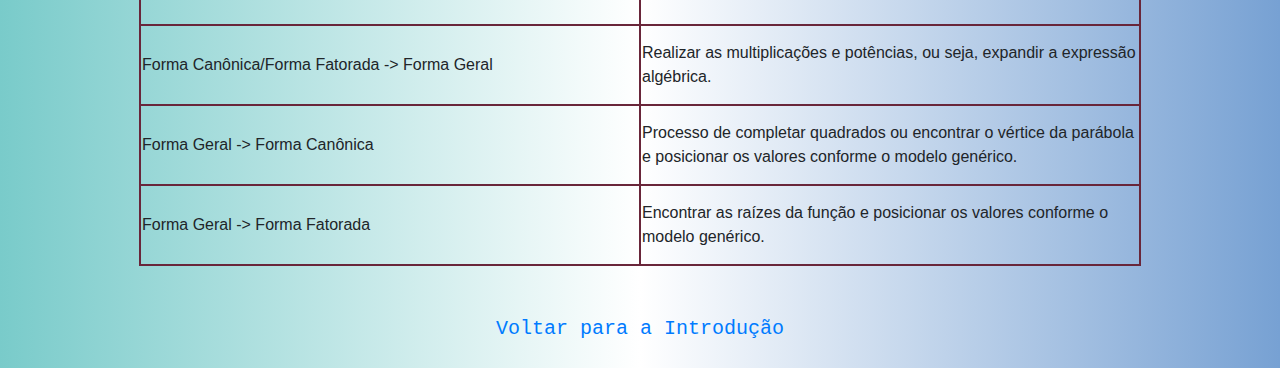
<file: funcaoquadratica.html>
<!DOCTYPE html>
<html lang="en">
  <head>
    <meta charset="UTF-8" />
    <meta name="viewport" content="width=device-width, initial-scale=1.0" />
    <meta http-equiv="X-UA-Compatible" content="ie=edge" />
      <title> Função Quadrática </title>
       <link type= "text/css" rel="stylesheet" href="css/style2.css">
      <link type="text/css" href="css/style2.css">
       <link rel="preconnect" href="https://fonts.gstatic.com">

      <link href="https://fonts.googleapis.com/css2?family=Pangolin&display=swap" rel="stylesheet">
      
      <link rel="preconnect" href="https://fonts.gstatic.com">

      <link href="https://fonts.googleapis.com/css2?family=Pangolin&family=Roboto+Slab:wght@500&display=swap" rel="stylesheet">
      
      <link rel="stylesheet"
href="https://maxcdn.bootstrapcdn.com/bootstrap/4.3.1/css/bootstrap.min.css" >
<script src="https://ajax.googleapis.com/ajax/libs/jquery/3.4.1/jquery.min.js"></script>
<script
src="https://cdnjs.cloudflare.com/ajax/libs/popper.js/1.14.7/umd/popper.min.js"></script>
<script src="https://maxcdn.bootstrapcdn.com/bootstrap/4.3.1/js/bootstrap.min.js"></script>

    </head>
  <body>
  <br/>
      <center><h1> Trabalho de estudante do Instituto Federeal do Rio Grande do Sul</h1></center>
            <br/>
      <center><img src="img/ifrs.png" width="420" height="120"></center>
      
      <br/>
      <br/>
      
       <center><h1>FUNÇÃO QUADRÁTICA</h1></center>
      <br/>
      <br/>
      <div id="caixa1">
          <center><h3>Reflexão:</h3></center>
          <a>Escolhi esse conteúdo por eu ter tido um fácil entendimento, principalmente nos gráficos, que comparado a outros contéudos desse ciclo, a parte do gráfico foi a mais facil de entender e por ser o primeiro conteúdo explicado, um conteúdo base dos próximos.</a>
      </div>
      <br/>
      <br/>
      <div class="container-fluid">
          <div class="row">
              <div class="col-md-6">
      <h3>1) E O QUE SÃO?</h3>
      <br/>
      <a>Função Quadrática ou Função do 2º grau é uma função f: ℝ → ℝ definida por</a>
      <img src="img/oquesao1.PNG">
                  <br/>
                  <br/>
            <ol>
                <li>Os coeficientes a, b e c são números reais e o coeficiente a precisa ser, necessariamente,
diferente de zero.</li>
                <br/>
                <li>O gráfico de uma função quadrática será sempre uma <u>parábola</u> com eixo de simetria paralelo
ao eixo dos y. </li>
                <br/>
                <li>Seu domínio é D(f)= ℝ. </li>
                <br/>
                <li>A imagem dependerá da concavidade e do vértice da parábola.</li>
            </ol>
              
              
              
              </div>
      <br/>
            <div class="col-md-6">
                <center><h4>Exemplos:</h4></center>
      <br/>
                <a>Na funçãof: ℝ → ℝ definida por f(x)= x² − x − 2, temos:</a>
           <ol>
               <li>A concavidade da parábola é voltada para cima.</li>
               <li>Dois pontos de intersecção com o eixo x, os pontos A e B.</li>
               <li>Um ponto de intersecção com o eixo y, o ponto C.</li>
               <li>Um ponto mínimo, o ponto V, também chamado de vértice da parábola.</li>    
            </ol>
                <br/>
                <center><img src="img/oquesao2.PNG"></center>
          </div>
      </div>
      </div>
      <hr />
      <hr />
      <br/>
      <div class="container-fluid">
          <div class="row">
              <div class="col-md-6">
      <h3>2) VALORES NUMÉRICOS DA FUNÇÃO EM UM PONTO:</h3>
      <br/>
      <a>Nas situações envolvendo funções quadráticas, podemos realizar dois tipos de cálculos:</a>
      <ol>
          <li>Calcular f(x) dado o valor de x. Ou seja, achar y dado o x.</li>
          <li>Calcular o x dado o f(x) ou y.</li>
      </ol>
      <br/>
      <br/>
      <h4>Exemplos:</h4>
      <a>Dada a função quadrática f: ℝ → ℝ definida por f(x)= x² − x − 6, determine:</a>
                  <p></p>
      <a>a) os valores de f(0), f(1), f(-3) e f(-1/3)</a>
        <ul>
            <li>f(0)= 0² -0 -6= 0 -0 -6= -6     (0, 6)</li>
            <li>f(1)= 1² -1 -6= 1 -1 -6= 0 -6= -6    (1, -6)</li>
            <li>f(-3)= (-3)² -(-3) -6= +9 +3 -6= +12 -6= +6    (-3, 6)</li>
            <li>f(-1/3)= (-1/3)² -(-1/3) -6= 1/9 +1/3 -6= -50/9     (-1/3, -50/9)</li>
        </ul>          
                  
              </div>
              <div class="col-md-6">
                  <center><h3>3) RAÍZES REAIS:</h3></center>
      <br/>
           <ul>
               <li>Algebricamente, as raízes ou zeros da função quadrática são os valores de x em que a f(x) = 0.</li>
               <li>Graficamente, são os pontos de intersecção da parábola com o eixo x.</li>
               <li>Para encontrá-las basta atribuir zero para o y (ou para a f(x)), transformando a função numa equação do 2º grau e resolvê-la. Vejamos algumas técnicas:</li>
            </ul>
                <br/>
                  <ol>
                      <b><li>Usando a Fórmula de Bháskara em qualquer equação de 2º grau.</li></b>
                      <br/>
                      <center><img src="img/FQ-3.PNG"></center>
                      <a>∆= b² -4ac</a>
                      <br/>
                      <ul>
                          <li>Se ∆= 0 a função tem duas raízes reais igual (uma raiz na verdade).</li>
                          <li>Se ∆> 0 a função tem duas raízes reais diferentes.</li>
                          <li>Se ∆ (menor) 0 a função não tem raízes reais.</li>
                      </ul>
                      
                      <b><li>Por fatoração quando a equação é incompleta com o coeficiente c= 0.</li></b>
                      <br/>
                      <b><li>Isolando o x quando a equação é incompleta com o coeficiente b= 0 </li></b>
                      <br/>
                      <b><li>Pela soma e produto usando cálculo mental. Fica mais fácil quando os coeficientes e as raízes são
números inteiros e o a = 1.</li></b>
                  </ol>      
          </div>
      </div>
      </div>
      <hr />
      <hr />
      <br/>
      <div class="container-fluid">
            <div class="row">
                <div class="col-md-6">
         <h3>4) CONCAVIDADE:</h3>
                    <br/>
                    <a>Como sabemos sobre a concavidade de sua parábola?</a>
                    <p></p>
                    <a>Basta analisar o sinal do coeficiente a.</a>
                    <center><img src="img/FQ-4.PNG"></center>
                    <br/>
                    <br/>
                    <a>Na imagem seguinte podemos perceber a relação entre a concavidade e a existência de uma, duas ou nenhuma raiz real numa função quadrática.</a>
                    <center><img src="img/GQ-5.PNG"></center>
                </div>
                <div class="col-md-6">
                    <center><h3>5) AS DIFERENTES FORMAS DA FUNÇÃO QUADRÁTICA:</h3></center>
                    <br/>
                    <a>A função quadrática que a define, pode ser escrita de três formas:</a>
                    <br/>
                    <br/>
                    <center><table border="2">
          
          <tr>
              <td> Forma </td>
              <td> Equação</td>
              <td> Função</td>
          </tr>
          
          <tr>
              <th> 1) Forma geral </th>
              <td> ax² +bx +c= 0</td>
              <td>f(x)= ax² +bx +c
Sendo o ponto (0, c) a interseção da
parábola com o eixo y </td>
              </tr>
                        <tr>
                            <th>2) Forma Canônica</th>
                            <td>a(x - xv)² +yv= 0</td>
                            <td>f(x)= a(x - xv)² +yv
                                Sendo o ponto (xv, yv) o vértice da parábola.</td>
                        </tr>
                    
                        <tr>
                            <th>3) Forma Fatorada</th>
                            <td>a(x - x')(x - x")= 0</td>
                            <td>f(x)= a(x - x')(x - x")
                                Sendo x' e x" as raízes</td>
                        </tr>
                        </table></center>
                <br/>
                    <br/>
                    <a>Por exemplo: As funções abaixo são equivalentes.</a>
                    <br/>
                    <ul>
                        <li>f(x)= 2x² +4x -6</li>
                        <li>f(x)= 2(x + 1)² -8</li>
                        <li>f(x)= 2(x - 1)(x + 3)</li>
                    </ul>
                    <a>Agora os elementos no gráfico:</a>
                    <center><img src="img/FQ-6.PNG"></center>
                    <br/>
                    <br/>
                </div>
            </div>
                  </div>
        <br/>
      <br/>
       <center><table>
           <thead>
                <tr>
                            <td><b>Para transformar:</b></td>
                            <td><b>O que fazer?</b></td>
                        </tr>
            </thead>
                    
                        <tr>
                            <td>Forma Canônica/Forma Fatorada -> Forma Geral </td>
                            <td>Realizar as multiplicações e potências, ou seja, expandir a expressão algébrica.</td>
                        </tr>
                        <tr>
                            <td>Forma Geral -> Forma Canônica</td>
                            <td>Processo de completar quadrados ou encontrar o vértice da parábola e posicionar os valores conforme o modelo genérico.</td>
                        </tr>
                        <tr>
                            <td>Forma Geral -> Forma Fatorada</td>
                            <td>Encontrar as raízes da função e posicionar os valores conforme o modelo genérico.</td>
                        </tr>
                        
                    </table></center>
      <br/>
      <br/>
      <center><a href="index.html">Voltar para a Introdução</a></center>
  <br/>
  
</body>
</html>
</file>
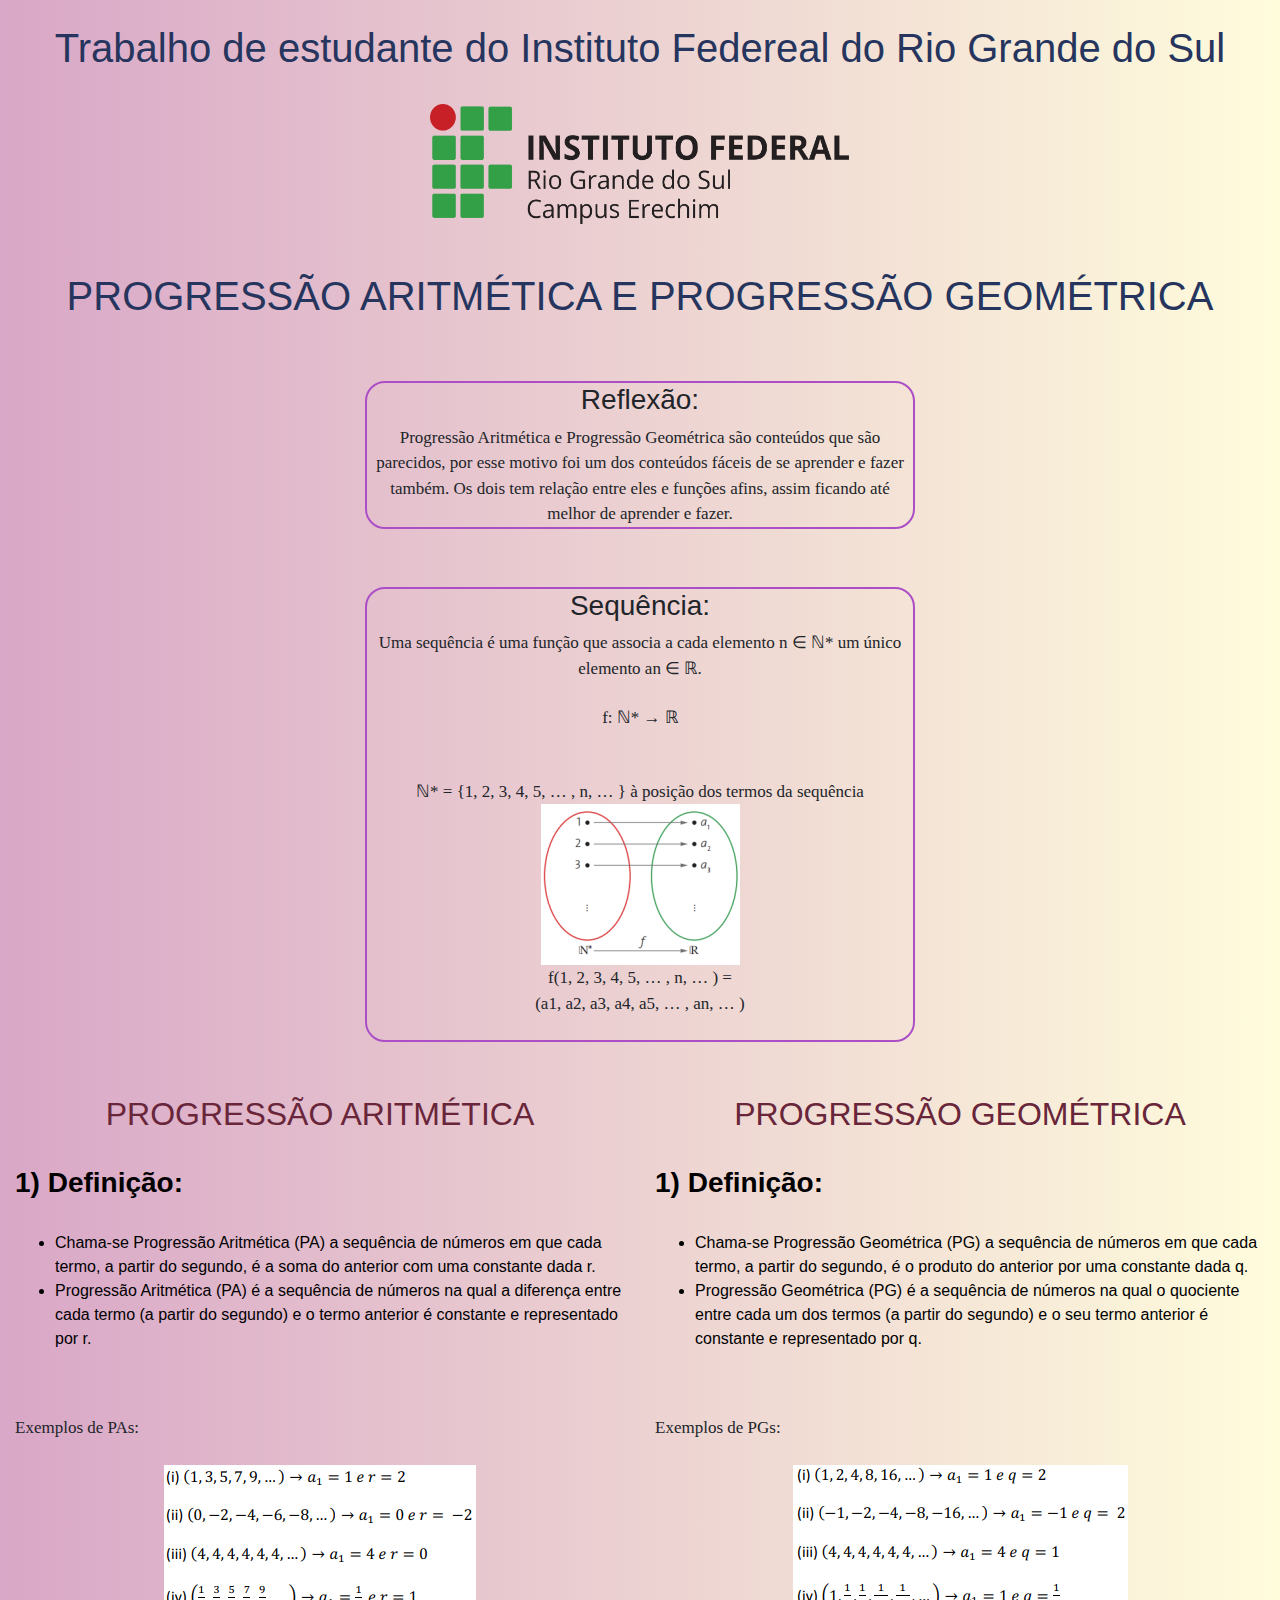
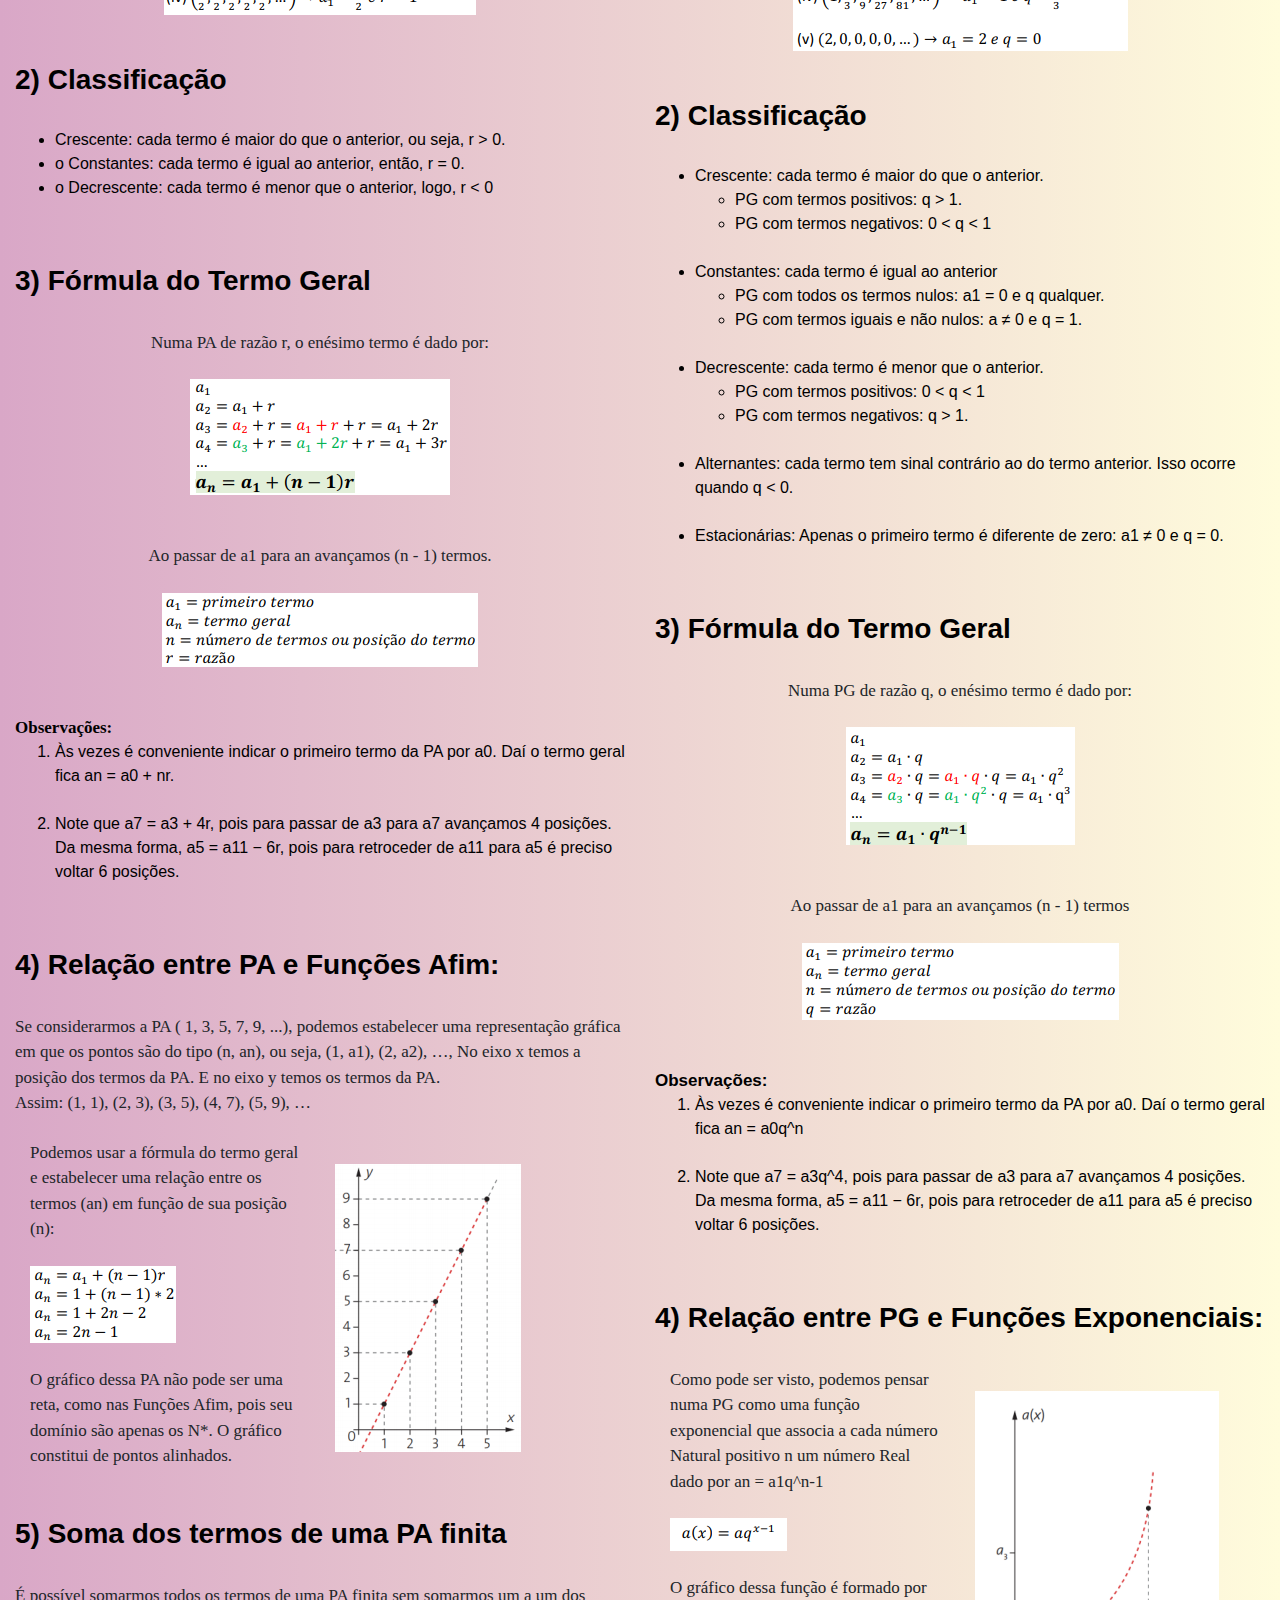
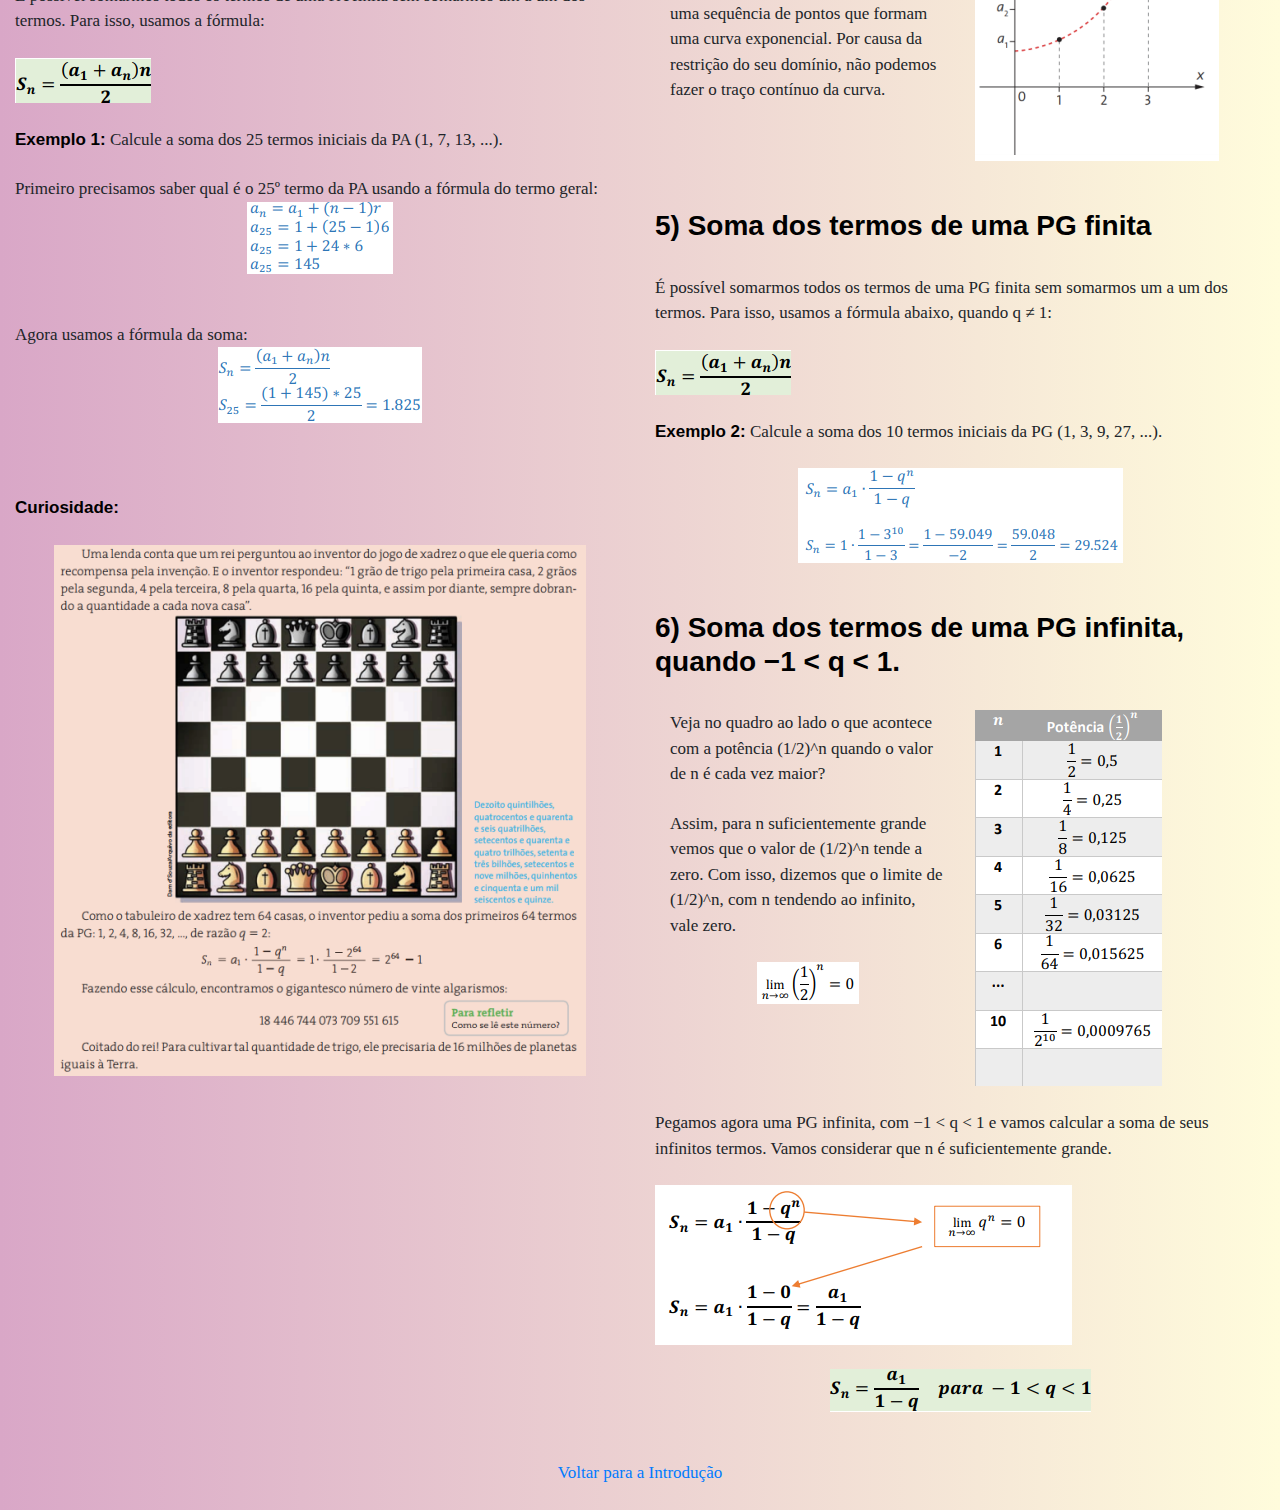
<file: pa-pg.html>
<!DOCTYPE html>
<html lang="en">
  <head>
    <meta charset="UTF-8" />
    <meta name="viewport" content="width=device-width, initial-scale=1.0" />
    <meta http-equiv="X-UA-Compatible" content="ie=edge" />
      <title> Progressão Aritmética e Progressão Geométrica</title>
      
       <link type= "text/css" rel="stylesheet" href="css/style4.css">
      <link type="text/css" href="css/style4.css">
       <link rel="preconnect" href="https://fonts.gstatic.com">

      <link href="https://fonts.googleapis.com/css2?family=Pangolin&display=swap" rel="stylesheet">
      
      <link rel="preconnect" href="https://fonts.gstatic.com">

      <link href="https://fonts.googleapis.com/css2?family=Pangolin&family=Roboto+Slab:wght@500&display=swap" rel="stylesheet">
      
      <link rel="stylesheet"
href="https://maxcdn.bootstrapcdn.com/bootstrap/4.3.1/css/bootstrap.min.css" >
<script src="https://ajax.googleapis.com/ajax/libs/jquery/3.4.1/jquery.min.js"></script>
<script
src="https://cdnjs.cloudflare.com/ajax/libs/popper.js/1.14.7/umd/popper.min.js"></script>
<script src="https://maxcdn.bootstrapcdn.com/bootstrap/4.3.1/js/bootstrap.min.js"></script>


   </head>
  <body>
      <br/>
      <center><h1> Trabalho de estudante do Instituto Federeal do Rio Grande do Sul</h1></center>
            <br/>
      <center><img src="img/ifrs.png" width="420" height="120"></center>
      
      <br/>
      <br/>
      <center><h1>PROGRESSÃO ARITMÉTICA E PROGRESSÃO GEOMÉTRICA</h1></center>
      <br/>
      <br/>
      <center>
      <div id="caixa1">
          <center><h3>Reflexão:</h3></center>
          <a>Progressão Aritmética e Progressão Geométrica são conteúdos que são parecidos, por esse motivo foi um dos conteúdos fáceis de se aprender e fazer também. Os dois tem relação entre eles e funções afins, assim ficando até melhor de aprender e fazer.</a>
      </div>
      </center>
      <br/>
      <br/>
        <center><div id="caixa1"><h3>Sequência:</h3>
                    <a>Uma sequência é uma função que associa a cada elemento n ∈ ℕ* um único elemento an ∈ ℝ.</a>
                    <br/>
                    <br/>
                    <center><a>f: ℕ* → ℝ</a></center>
                    <br/>
                    <br/>
                    <a>ℕ* = {1, 2, 3, 4, 5, … , n, … } à posição dos termos da sequência</a> 
                    <br/>
            <center><img src="img/Pa-1.PNG"></center>
            <a>f(1, 2, 3, 4, 5, … , n, … ) =</a>
                <br/>
                <a>(a1, a2, a3, a4, a5, … , an, … )</a>
                    <br/>
                    <br/>
            </div></center>
      <br/>
                    <br/>
      <div class="container-fluid">
            <div class="row">
                <div class="col-md-6">
                    <center><h2>PROGRESSÃO ARITMÉTICA</h2></center>
                    <br/>
                    <h3><b>1) Definição:</b></h3>
                    <br/>
                    <ul>
                        <li>Chama-se Progressão Aritmética (PA) a sequência de números em que cada termo, a partir do
                            segundo, é a soma do anterior com uma constante dada r.</li>
                        <li>Progressão Aritmética (PA) é a sequência de números na qual a diferença entre cada termo (a partir do segundo) e o termo anterior é constante e representado por r.</li>
                    </ul>
                    <br/>
                    <br/>
                    <a>Exemplos de PAs:</a>
                    <br/>
                    <br/>
                    <center><img src="img/PA-2.PNG"></center>
                    <br/>
                    <br/>
                    <h3><b>2) Classificação</b></h3>
                    <br/>
                    <ul>
                        <li>Crescente: cada termo é maior do que o anterior, ou seja, r > 0.</li>
                        <li>o Constantes: cada termo é igual ao anterior, então, r = 0.</li>
                        <li>o Decrescente: cada termo é menor que o anterior, logo, r < 0 </li>
                    </ul>
                    <br/>
                    <br/>
                    <h3><b>3) Fórmula do Termo Geral</b></h3>
                    <br/>
                    <center><a>Numa PA de razão r, o enésimo termo é dado por:</a></center>
                    <br/>
                    <center><img src="img/PA-3.PNG"></center>
                    <br/>
                    <br/>
                    <center><a>Ao passar de a1 para an avançamos (n - 1) termos.</a></center>
                    <br/>
                    <center><img src="img/PA-4.PNG"></center>
                    <br/>
                    <br/>
                    <b><a>Observações:</a></b>
                    <br/>
                    <ol>
                        <li>Às vezes é conveniente indicar o primeiro termo da PA por a0. Daí o termo geral fica an = a0 + nr.</li>
                        <br/>
                        <li> Note que a7 = a3 + 4r, pois para passar de a3 para a7 avançamos 4 posições. Da mesma forma, a5 = a11 − 6r, pois para retroceder de a11 para a5 é preciso voltar 6 posições.</li>
                    </ol>
                    <br/>
                    <br/>
                    <h3><b>4) Relação entre PA e Funções Afim:</b></h3>
                    <br/>
                    <a>Se considerarmos a PA ( 1, 3, 5, 7, 9, ...), podemos estabelecer uma representação gráfica em que os pontos são do tipo (n, an), ou seja, (1, a1), (2, a2), …, No eixo x temos a posição dos termos da PA. E no eixo y temos os termos da PA.</a>
                    <br/>
                    <a>Assim: (1, 1), (2, 3), (3, 5), (4, 7), (5, 9), …</a>
                    <br/>
                    <br/>
                    <div class="container-fluid">
                        <div class="row">
                            <div class="col-md-6">
                                <a>Podemos usar a fórmula do termo geral e estabelecer uma relação entre os termos (an) em função de sua posição (n):</a>
                    <br/>
                                <br/>
                                <img src="img/Pa-5.PNG">
                                <br/>
                                <br/>
                            <a>O gráfico dessa PA não pode ser uma reta, como nas Funções Afim, pois seu domínio são apenas os N*. O gráfico constitui de pontos alinhados.</a>
                                <br/>
                            </div>
                            <div class="col-md-6">
                                <br/>
                                <img src="img/Pa-6.PNG">
                            </div>
                        </div>
                    </div>
                    <br/>
                    <br/>
                    <h3><b>5) Soma dos termos de uma PA finita</b></h3>
                    <br/>
                    <a>É possível somarmos todos os termos de uma PA finita sem somarmos um a um dos termos. Para isso, usamos a fórmula:</a>
                    <br/>
                    <br/>
                    <img src="img/PA-7.PNG">
                    <br/>
                    <br/>
                    <a><b>Exemplo 1:</b> Calcule a soma dos 25 termos iniciais da PA (1, 7, 13, ...).</a>
                    <br/>
                    <br/>
                    <a>Primeiro precisamos saber qual é o 25º termo da PA usando a fórmula do termo geral:</a>
                    <br/>
                    <center><img src="img/Pa-8.PNG"></center>
                    <br/>
                    <br/>
                    <a>Agora usamos a fórmula da soma:</a>
                    <br/>
                    <center><img src="img/PA-9.PNG"></center>
                    <br/>
                    <br/>
                    <br/>
                    <a><b>Curiosidade:</b></a>
                    <br/>
                    <br/>
                    <center><img src="img/Pg-12.PNG"></center>
                </div>
                <div class="col-md-6">
                <center><h2>PROGRESSÃO GEOMÉTRICA</h2></center>
                    <br/>
                    <h3><b>1) Definição:</b></h3>
                    <br/>
                    <ul>
                        <li>Chama-se Progressão Geométrica (PG) a sequência de números em que cada termo, a partir do segundo, é o produto do anterior por uma constante dada q.</li>
                        <li>Progressão Geométrica (PG) é a sequência de números na qual o quociente entre cada um dos termos (a partir do segundo) e o seu termo anterior é constante e representado por q.</li>
                    </ul>
                    <br/>
                    <br/>
                    <a>Exemplos de PGs:</a>
                    <br/>
                    <br/>
                    <center><img src="img/PG-1.PNG"></center>
                    <br/>
                    <br/>
                    <h3><b>2) Classificação</b></h3>
                    <br/>
                    <ul>
                        <li>Crescente: cada termo é maior do que o anterior.</li>
                        <ul>
                            <li>PG com termos positivos: q > 1.</li>
                            <li>PG com termos negativos: 0 < q < 1</li>
                        </ul>
                        <br/>
                        <li>Constantes: cada termo é igual ao anterior</li>
                        <ul>
                            <li>PG com todos os termos nulos: a1 = 0 e q qualquer.</li>
                            <li>PG com termos iguais e não nulos: a ≠ 0 e q = 1.</li>
                        </ul>
                        <br/>
                        <li>Decrescente: cada termo é menor que o anterior. </li>
                            <ul>
                                <li>PG com termos positivos: 0 < q < 1 </li>
                                <li>PG com termos negativos: q > 1.</li>
                            </ul>
                        <br/>
                        <li>Alternantes: cada termo tem sinal contrário ao do termo anterior. Isso ocorre quando q < 0.</li>
                        <br/>
                        <li>Estacionárias: Apenas o primeiro termo é diferente de zero: a1 ≠ 0 e q = 0.</li>
                    </ul>
                    <br/>
                    <br/>
                    <h3><b>3) Fórmula do Termo Geral</b></h3>
                    <br/>
                    <center><a>Numa PG de razão q, o enésimo termo é dado por:</a></center>
                    <br/>
                    <center><img src="img/PG-2.PNG"></center>
                    <br/>
                    <br/>
                    <center><a>Ao passar de a1 para an avançamos (n - 1) termos</a></center>
                    <br/>
                    <center><img src="img/PG-3.PNG"></center>
                    <br/>
                    <br/>
                    <a><b>Observações:</b></a>
                    <br/>
                    <ol>
                        <li>Às vezes é conveniente indicar o primeiro termo da PA por a0. Daí o termo geral fica an = a0q^n</li>
                        <br/>
                        <li> Note que a7 = a3q^4, pois para passar de a3 para a7 avançamos 4 posições. Da mesma forma, a5 = a11 − 6r, pois para retroceder de a11 para a5 é preciso voltar 6 posições.</li>
                    </ol>
                    <br/>
                    <br/>
                    <h3><b>4) Relação entre PG e Funções Exponenciais:</b></h3>
                    <br/>
                    <div class="container-fluid">
                        <div class="row">
                            <div class="col-md-6">
                                <a>Como pode ser visto, podemos pensar numa PG como uma função exponencial que associa a cada número Natural positivo n um número Real dado por an = a1q^n-1</a>
                    <br/>
                                <br/>
                                <img src="img/Pg-4.PNG">
                                <br/>
                                <br/>
                            <a>O gráfico dessa função é formado por uma sequência de pontos que formam uma curva exponencial. Por causa da restrição do seu domínio, não podemos fazer o traço contínuo da curva.</a>
                                <br/>
                            </div>
                            <div class="col-md-6">
                                <br/>
                                <img src="img/Pg-5.PNG">
                            </div>
                        </div>
                    </div>
                    <br/>
                    <br/>
                    <h3><b>5) Soma dos termos de uma PG finita</b></h3>
                    <br/>
                    <a>É possível somarmos todos os termos de uma PG finita sem somarmos um a um dos termos. Para isso, usamos a fórmula abaixo, quando q ≠ 1:</a>
                    <br/>
                    <br/>
                    <img src="img/PA-7.PNG">
                    <br/>
                    <br/>
                    <a><b>Exemplo 2:</b> Calcule a soma dos 10 termos iniciais da PG (1, 3, 9, 27, ...).</a>
                    <br/>
                    <br/>
                    <center><img src="img/Pg-7.PNG"></center>
                    <br/>
                    <br/>
                     <h3><b>6) Soma dos termos de uma PG infinita, quando −1 < q < 1.</b></h3>
                    <br/>
                    <div class="container-fluid">
                        <div class="row">
                        <div class="col-md-6">
                    <a>Veja no quadro ao lado o que acontece com a potência (1/2)^n quando o valor de n é cada vez maior?</a>
                    <br/>
                    <br/>
                            <a>Assim, para n suficientemente grande vemos que o valor de (1/2)^n tende a zero. Com isso, dizemos que o limite de (1/2)^n, com n tendendo ao infinito, vale zero.</a>
                            <br/>
                            <br/>
                            <center><img src="img/Pg-9.PNG"></center>
                            </div>
                            <div class="col-md-6">
                    <img src="img/Pg-8.PNG">
                    <br/>
                            </div>
                        </div>
                    </div>
                    <br/>
                    <a>Pegamos agora uma PG infinita, com −1 < q < 1 e vamos calcular a soma de seus infinitos termos. Vamos considerar que n é suficientemente grande.</a>
                    <br/>
                    <br/>
                    <img src="img/Pg-10.PNG">
                    <br/>
                    <br/>
                    <center><img src="img/Pg-11.PNG"></center>
                </div>
            </div>
                  </div>
      
      
      <br/>
      <br/>
      <center><a href="index.html">Voltar para a Introdução</a></center>
  <br/>
  </body>
  </html>
</file>
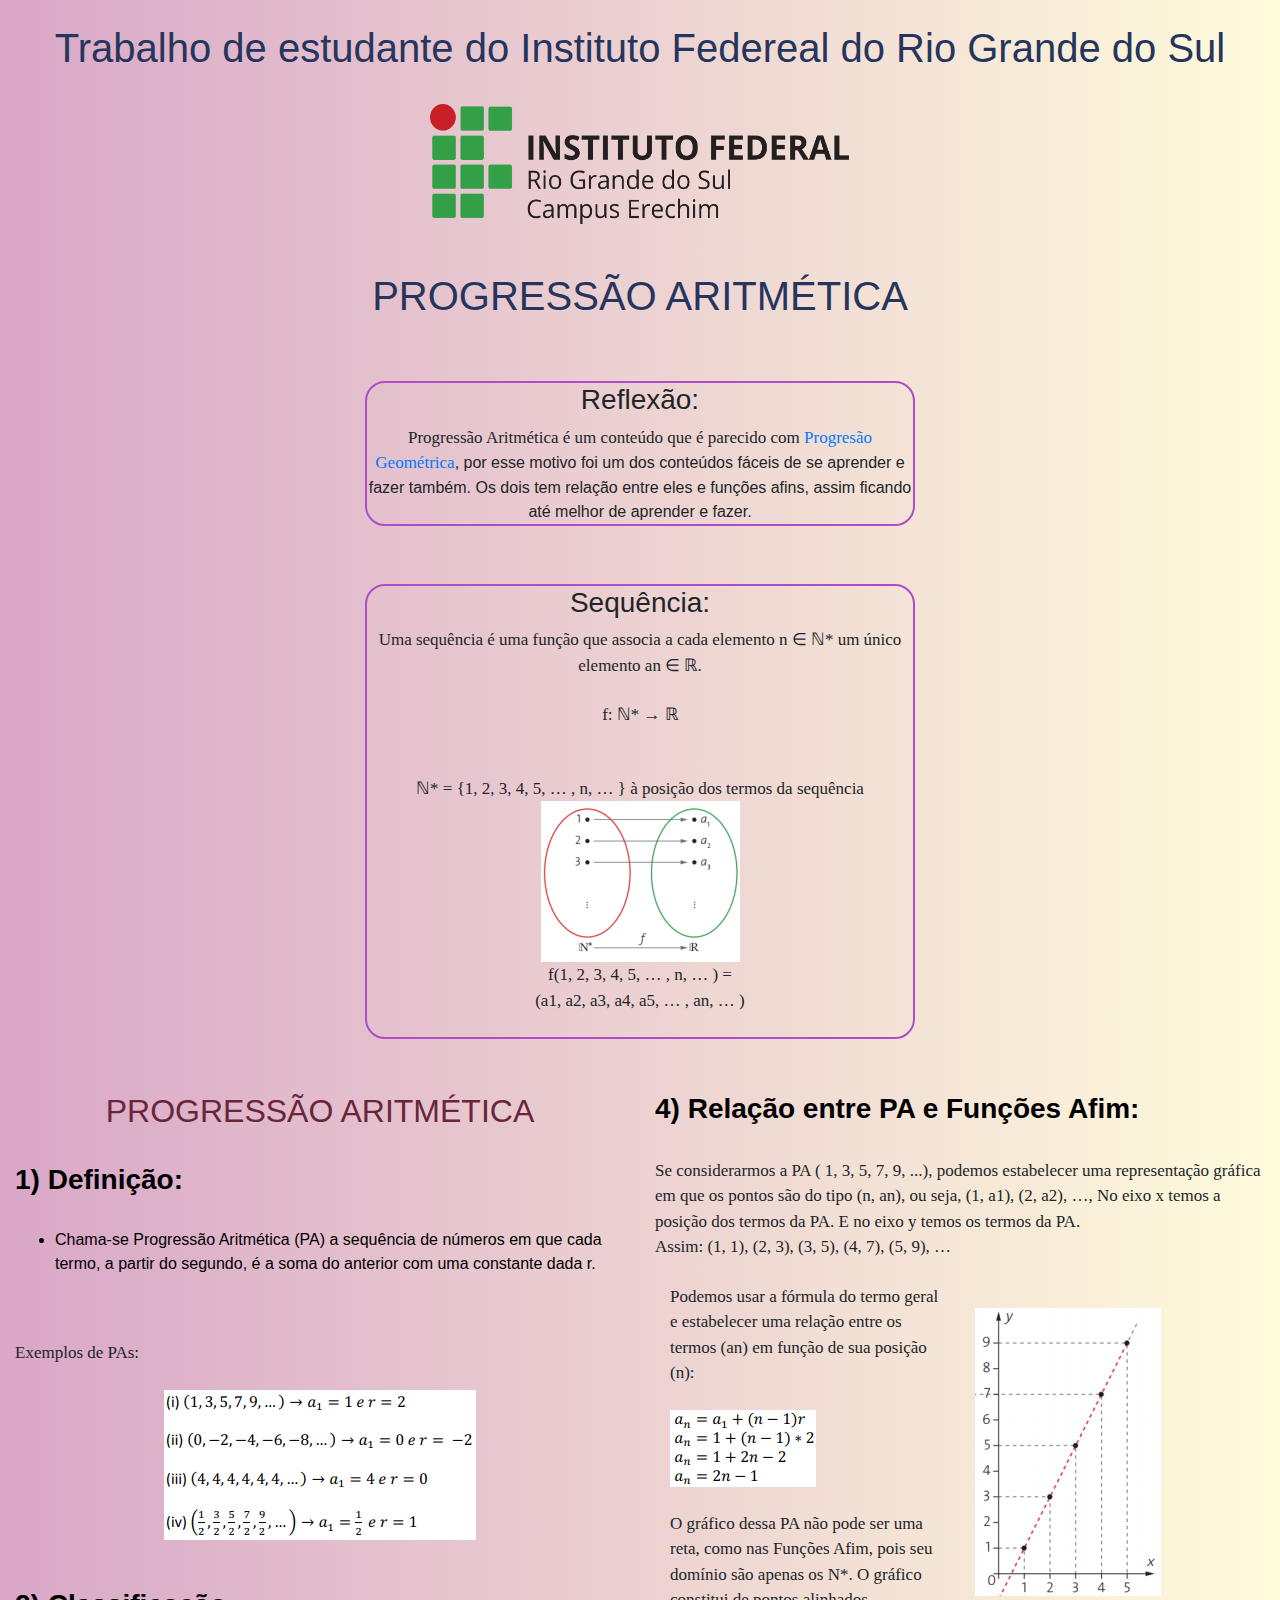
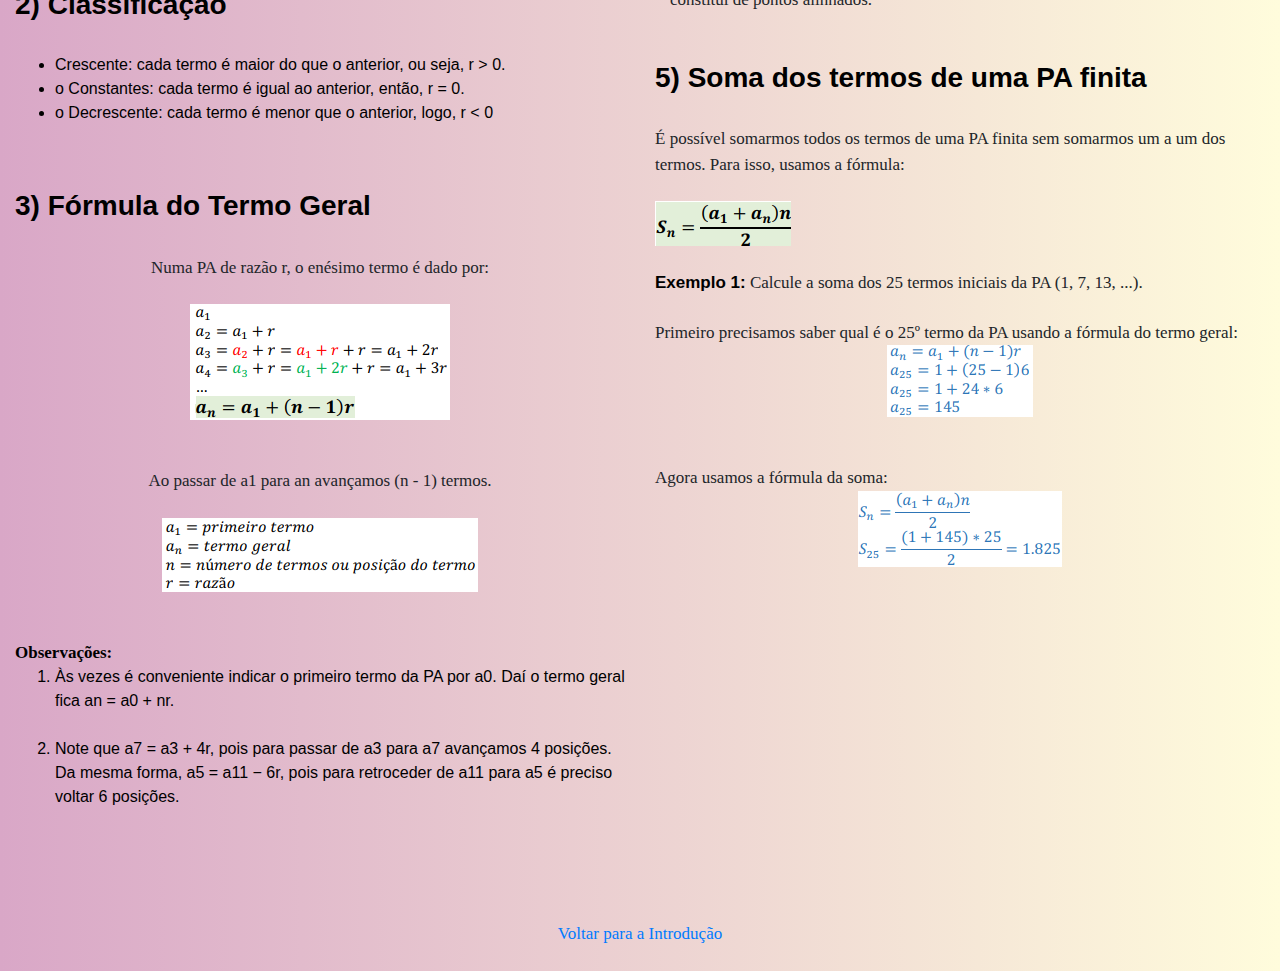
<file: pa.html>
<!DOCTYPE html>
<html lang="en">
  <head>
    <meta charset="UTF-8" />
    <meta name="viewport" content="width=device-width, initial-scale=1.0" />
    <meta http-equiv="X-UA-Compatible" content="ie=edge" />
      <title> Progressão Aritmética</title>
      
       <link type= "text/css" rel="stylesheet" href="css/style4.css">
      <link type="text/css" href="css/style4.css">
       <link rel="preconnect" href="https://fonts.gstatic.com">

      <link href="https://fonts.googleapis.com/css2?family=Pangolin&display=swap" rel="stylesheet">
      
      <link rel="preconnect" href="https://fonts.gstatic.com">

      <link href="https://fonts.googleapis.com/css2?family=Pangolin&family=Roboto+Slab:wght@500&display=swap" rel="stylesheet">
      
      <link rel="stylesheet"
href="https://maxcdn.bootstrapcdn.com/bootstrap/4.3.1/css/bootstrap.min.css" >
<script src="https://ajax.googleapis.com/ajax/libs/jquery/3.4.1/jquery.min.js"></script>
<script
src="https://cdnjs.cloudflare.com/ajax/libs/popper.js/1.14.7/umd/popper.min.js"></script>
<script src="https://maxcdn.bootstrapcdn.com/bootstrap/4.3.1/js/bootstrap.min.js"></script>


   </head>
  <body>
      <br/>
      <center><h1> Trabalho de estudante do Instituto Federeal do Rio Grande do Sul</h1></center>
            <br/>
      <center><img src="img/ifrs.png" width="420" height="120"></center>
      
      <br/>
      <br/>
      <center><h1>PROGRESSÃO ARITMÉTICA</h1></center>
      <br/>
      <br/>
      <center>
      <div id="caixa1">
          <center><h3>Reflexão:</h3></center>
          <a>Progressão Aritmética é um conteúdo que é parecido com <a href="pg.html">Progresão Geométrica</a>, por esse motivo foi um dos conteúdos fáceis de se aprender e fazer também. Os dois tem relação entre eles e funções afins, assim ficando até melhor de aprender e fazer.</a>
      </div>
      </center>
      <br/>
      <br/>
        <center><div id="caixa1"><h3>Sequência:</h3>
                    <a>Uma sequência é uma função que associa a cada elemento n ∈ ℕ* um único elemento an ∈ ℝ.</a>
                    <br/>
                    <br/>
                    <center><a>f: ℕ* → ℝ</a></center>
                    <br/>
                    <br/>
                    <a>ℕ* = {1, 2, 3, 4, 5, … , n, … } à posição dos termos da sequência</a> 
                    <br/>
            <center><img src="img/Pa-1.PNG"></center>
            <a>f(1, 2, 3, 4, 5, … , n, … ) =</a>
                <br/>
                <a>(a1, a2, a3, a4, a5, … , an, … )</a>
                    <br/>
                    <br/>
            </div></center>
      <br/>
                    <br/>
      <div class="container-fluid">
            <div class="row">
                <div class="col-md-6">
                    <center><h2>PROGRESSÃO ARITMÉTICA</h2></center>
                    <br/>
                    <h3><b>1) Definição:</b></h3>
                    <br/>
                    <ul>
                        <li>Chama-se Progressão Aritmética (PA) a sequência de números em que cada termo, a partir do
                            segundo, é a soma do anterior com uma constante dada r.</li>
                    </ul>
                    <br/>
                    
                    <br/>
                    <a>Exemplos de PAs:</a>
                    <br/>
                    <br/>
                    <center><img src="img/PA-2.PNG"></center>
                    <br/>
                    <br/>
                    <h3><b>2) Classificação</b></h3>
                    <br/>
                    <ul>
                        <li>Crescente: cada termo é maior do que o anterior, ou seja, r > 0.</li>
                        <li>o Constantes: cada termo é igual ao anterior, então, r = 0.</li>
                        <li>o Decrescente: cada termo é menor que o anterior, logo, r < 0 </li>
                    </ul>
                    <br/>
                    <br/>
                    <h3><b>3) Fórmula do Termo Geral</b></h3>
                    <br/>
                    <center><a>Numa PA de razão r, o enésimo termo é dado por:</a></center>
                    <br/>
                    <center><img src="img/PA-3.PNG"></center>
                    <br/>
                    <br/>
                    <center><a>Ao passar de a1 para an avançamos (n - 1) termos.</a></center>
                    <br/>
                    <center><img src="img/PA-4.PNG"></center>
                    <br/>
                    <br/>
                    <b><a>Observações:</a></b>
                    <br/>
                    <ol>
                        <li>Às vezes é conveniente indicar o primeiro termo da PA por a0. Daí o termo geral fica an = a0 + nr.</li>
                        <br/>
                        <li> Note que a7 = a3 + 4r, pois para passar de a3 para a7 avançamos 4 posições. Da mesma forma, a5 = a11 − 6r, pois para retroceder de a11 para a5 é preciso voltar 6 posições.</li>
                    </ol>
                    <br/>
                    <br/>
                </div>
                <div class="col-md-6">
                <h3><b>4) Relação entre PA e Funções Afim:</b></h3>
                    <br/>
                    <a>Se considerarmos a PA ( 1, 3, 5, 7, 9, ...), podemos estabelecer uma representação gráfica em que os pontos são do tipo (n, an), ou seja, (1, a1), (2, a2), …, No eixo x temos a posição dos termos da PA. E no eixo y temos os termos da PA.</a>
                    <br/>
                    <a>Assim: (1, 1), (2, 3), (3, 5), (4, 7), (5, 9), …</a>
                    <br/>
                    <br/>
                    <div class="container-fluid">
                        <div class="row">
                            <div class="col-md-6">
                                <a>Podemos usar a fórmula do termo geral e estabelecer uma relação entre os termos (an) em função de sua posição (n):</a>
                    <br/>
                                <br/>
                                <img src="img/Pa-5.PNG">
                                <br/>
                                <br/>
                            <a>O gráfico dessa PA não pode ser uma reta, como nas Funções Afim, pois seu domínio são apenas os N*. O gráfico constitui de pontos alinhados.</a>
                                <br/>
                            </div>
                            <div class="col-md-6">
                                <br/>
                                <img src="img/Pa-6.PNG">
                            </div>
                        </div>
                    </div>
                    <br/>
                    <br/>
                    <h3><b>5) Soma dos termos de uma PA finita</b></h3>
                    <br/>
                    <a>É possível somarmos todos os termos de uma PA finita sem somarmos um a um dos termos. Para isso, usamos a fórmula:</a>
                    <br/>
                    <br/>
                    <img src="img/PA-7.PNG">
                    <br/>
                    <br/>
                    <a><b>Exemplo 1:</b> Calcule a soma dos 25 termos iniciais da PA (1, 7, 13, ...).</a>
                    <br/>
                    <br/>
                    <a>Primeiro precisamos saber qual é o 25º termo da PA usando a fórmula do termo geral:</a>
                    <br/>
                    <center><img src="img/Pa-8.PNG"></center>
                    <br/>
                    <br/>
                    <a>Agora usamos a fórmula da soma:</a>
                    <br/>
                    <center><img src="img/PA-9.PNG"></center>
                    <br/>
                    <br/>
                    <br/>
                    
                </div>
            </div>
                  </div>
      
      
      <br/>
      <br/>
      <center><a href="index.html">Voltar para a Introdução</a></center>
  <br/>
  </body>
  </html>
</file>
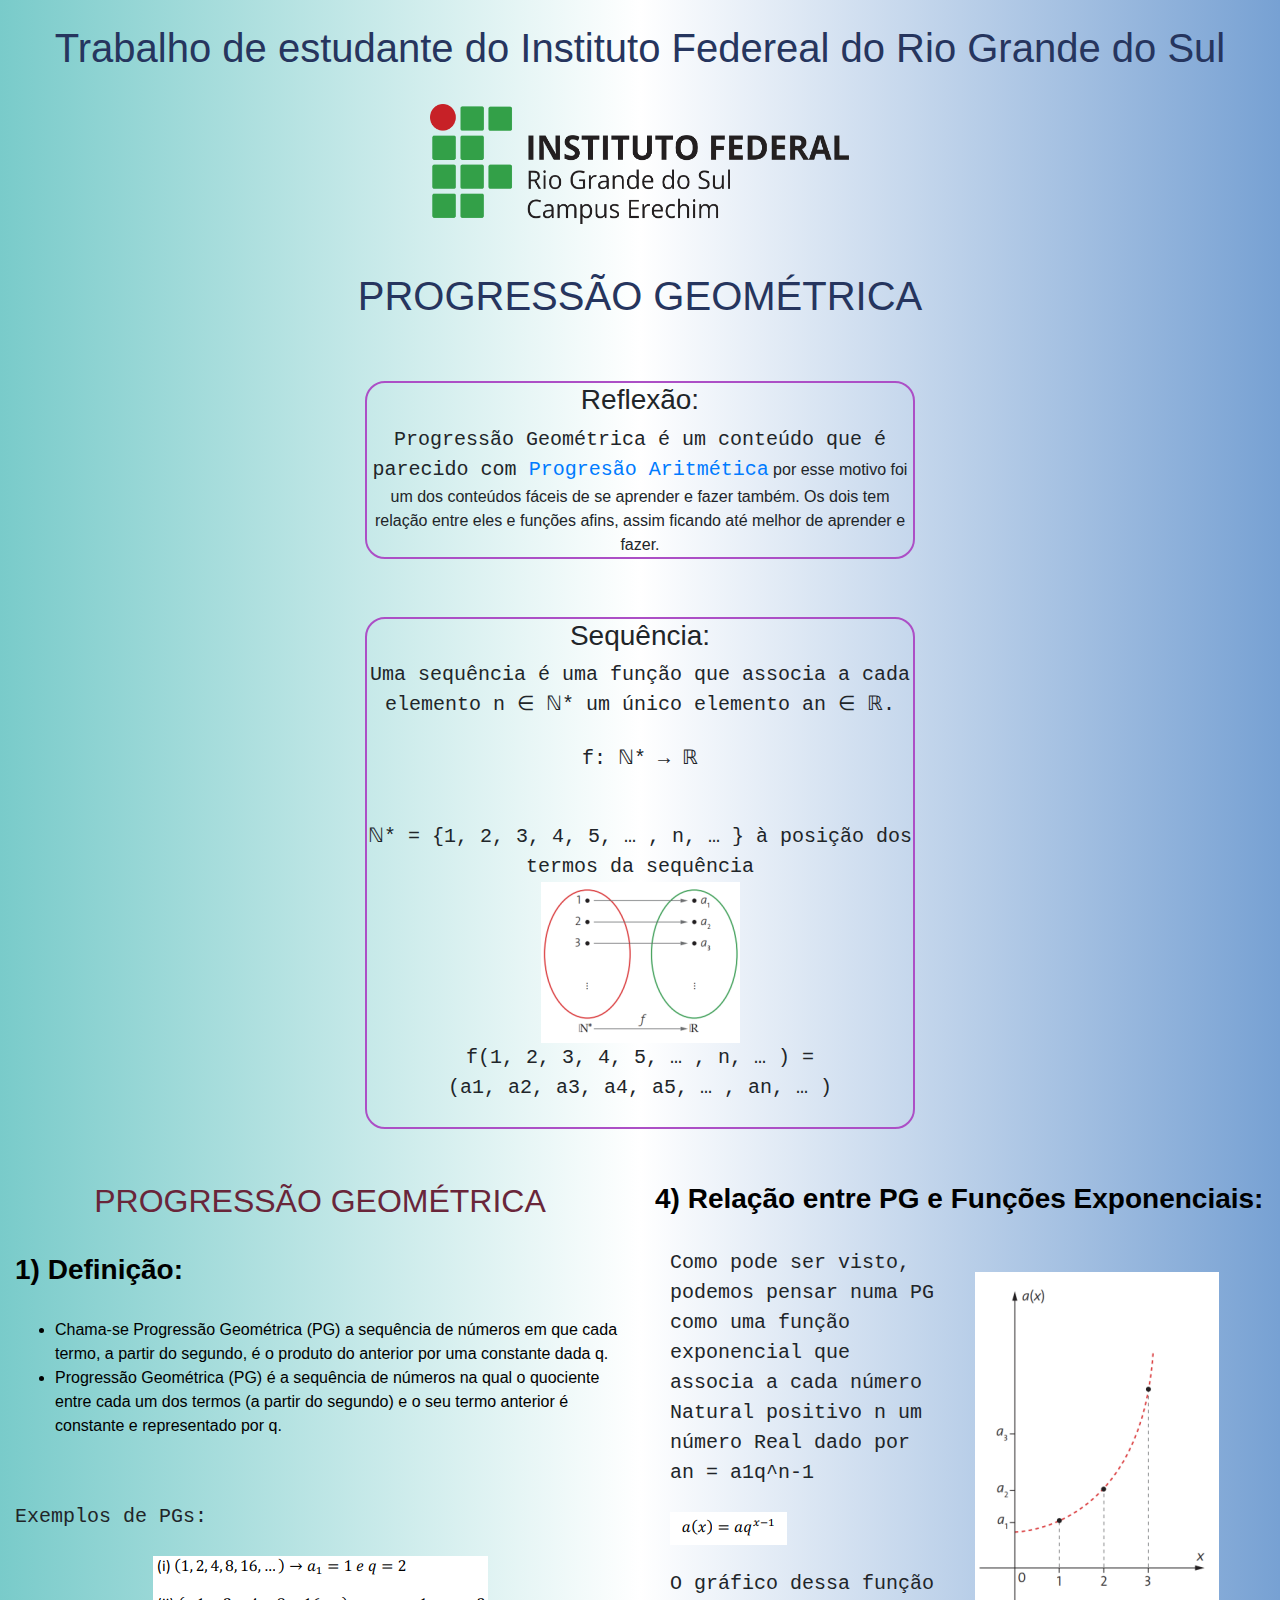
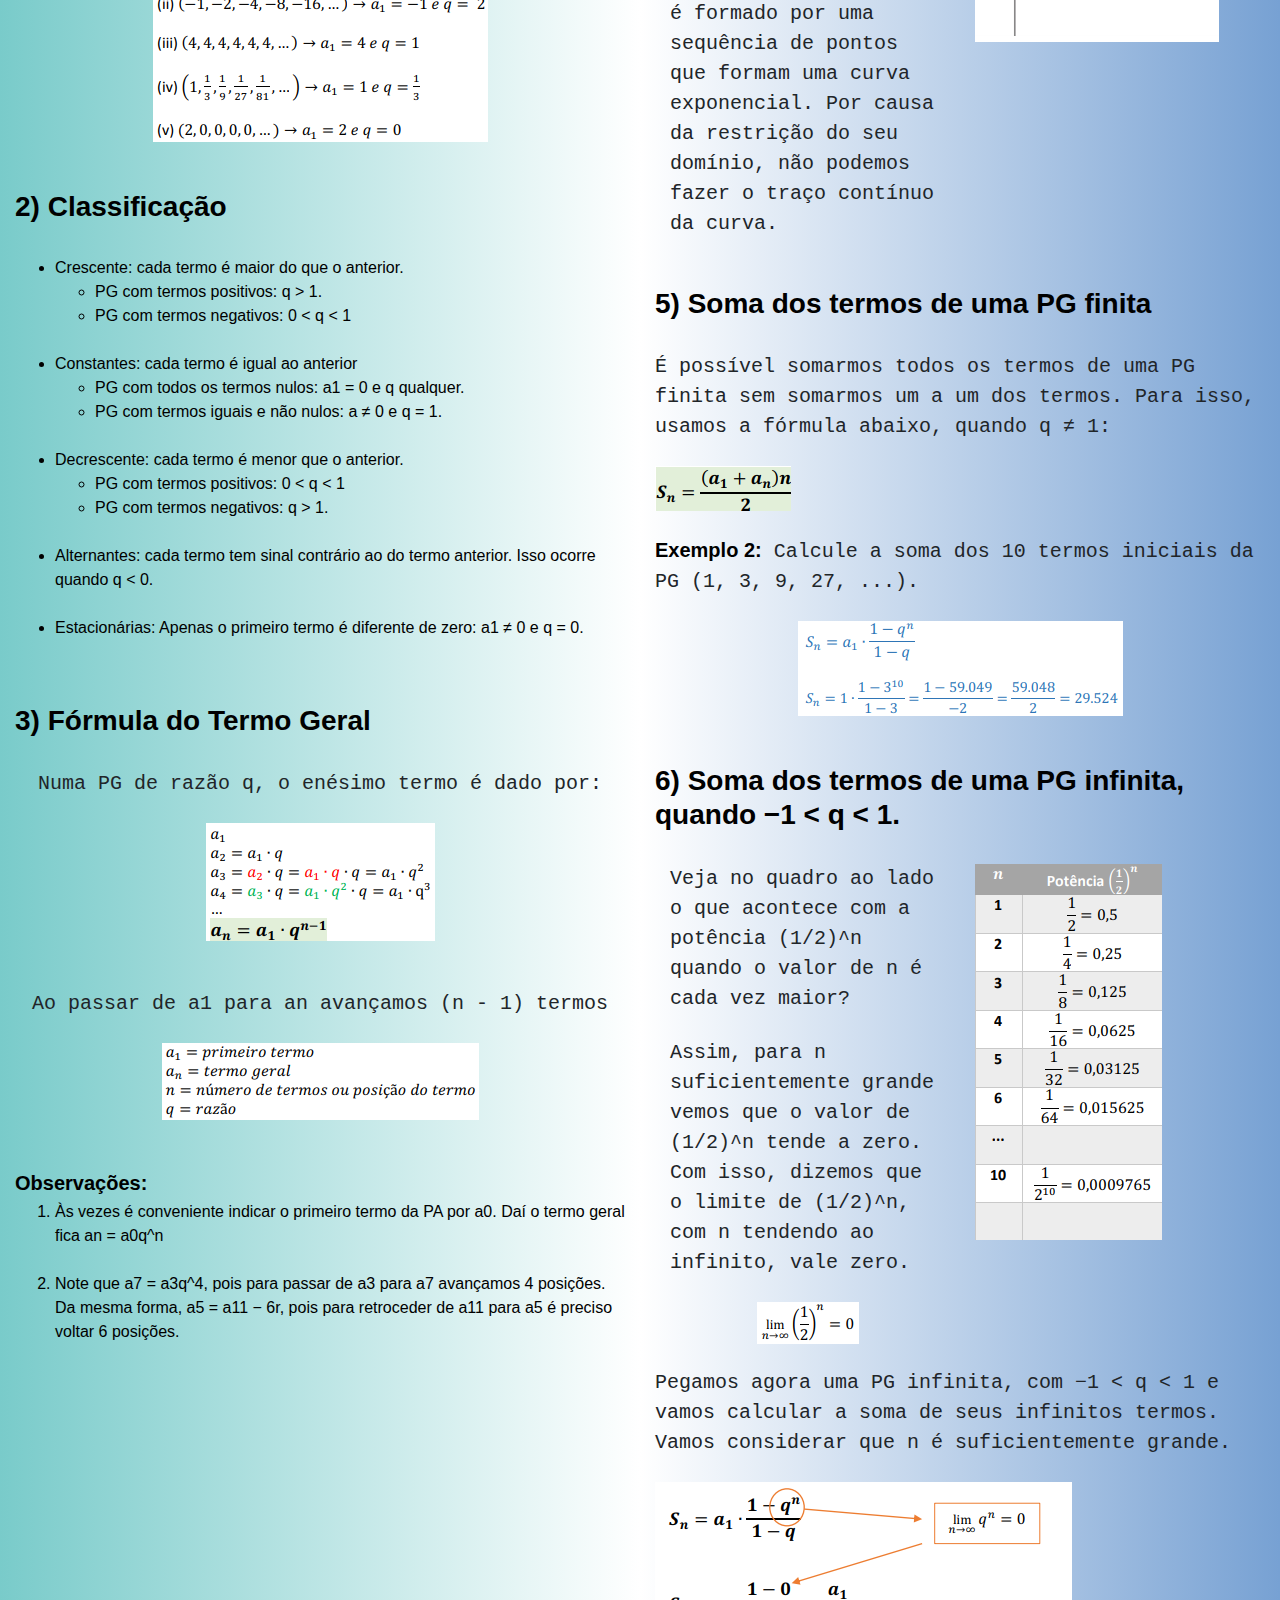
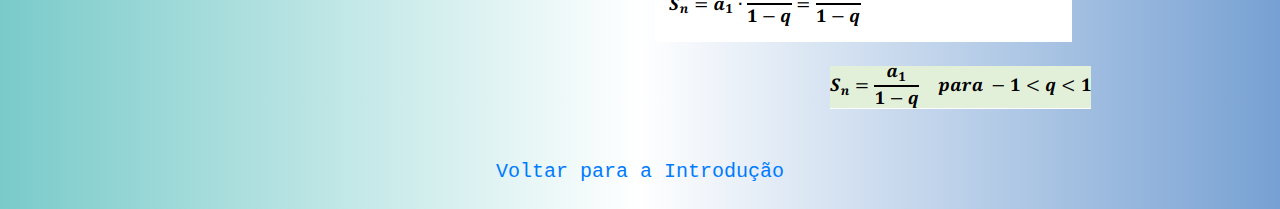
<file: pg.html>
<!DOCTYPE html>
<html lang="en">
  <head>
    <meta charset="UTF-8" />
    <meta name="viewport" content="width=device-width, initial-scale=1.0" />
    <meta http-equiv="X-UA-Compatible" content="ie=edge" />
      <title> Progressão Geométrica</title>
      
       <link type= "text/css" rel="stylesheet" href="css/style2.css">
      
       <link rel="preconnect" href="https://fonts.gstatic.com">

      <link href="https://fonts.googleapis.com/css2?family=Pangolin&display=swap" rel="stylesheet">
      
      <link rel="preconnect" href="https://fonts.gstatic.com">

      <link href="https://fonts.googleapis.com/css2?family=Pangolin&family=Roboto+Slab:wght@500&display=swap" rel="stylesheet">
      
      <link rel="stylesheet"
href="https://maxcdn.bootstrapcdn.com/bootstrap/4.3.1/css/bootstrap.min.css" >
<script src="https://ajax.googleapis.com/ajax/libs/jquery/3.4.1/jquery.min.js"></script>
<script
src="https://cdnjs.cloudflare.com/ajax/libs/popper.js/1.14.7/umd/popper.min.js"></script>
<script src="https://maxcdn.bootstrapcdn.com/bootstrap/4.3.1/js/bootstrap.min.js"></script>


   </head>
  <body>
      <br/>
      <center><h1> Trabalho de estudante do Instituto Federeal do Rio Grande do Sul</h1></center>
            <br/>
      <center><img src="img/ifrs.png" width="420" height="120"></center>
      
      <br/>
      <br/>
      <center><h1>PROGRESSÃO GEOMÉTRICA</h1></center>
      <br/>
      <br/>
      <center>
      <div id="caixa1">
          <center><h3>Reflexão:</h3>
          <a>Progressão Geométrica é um conteúdo que é parecido com <a href="pa.html">Progresão Aritmética</a> por esse motivo foi um dos conteúdos fáceis de se aprender e fazer também. Os dois tem relação entre eles e funções afins, assim ficando até melhor de aprender e fazer.</a></center>
      </div>
      </center>
      <br/>
      <br/>
        <center><div id="caixa1"><h3>Sequência:</h3>
                    <a>Uma sequência é uma função que associa a cada elemento n ∈ ℕ* um único elemento an ∈ ℝ.</a>
                    <br/>
                    <br/>
                    <center><a>f: ℕ* → ℝ</a></center>
                    <br/>
                    <br/>
                    <a>ℕ* = {1, 2, 3, 4, 5, … , n, … } à posição dos termos da sequência</a> 
                    <br/>
            <center><img src="img/Pa-1.PNG"></center>
            <a>f(1, 2, 3, 4, 5, … , n, … ) =</a>
                <br/>
                <a>(a1, a2, a3, a4, a5, … , an, … )</a>
                    <br/>
                    <br/>
            </div></center>
      <br/>
                    <br/>
      <div class="container-fluid">
            <div class="row">
                <div class="col-md-6">
                <center><h2>PROGRESSÃO GEOMÉTRICA</h2></center>
                    <br/>
                    <h3><b>1) Definição:</b></h3>
                    <br/>
                    <ul>
                        <li>Chama-se Progressão Geométrica (PG) a sequência de números em que cada termo, a partir do segundo, é o produto do anterior por uma constante dada q.</li>
                        <li>Progressão Geométrica (PG) é a sequência de números na qual o quociente entre cada um dos termos (a partir do segundo) e o seu termo anterior é constante e representado por q.</li>
                    </ul>
                    <br/>
                    <br/>
                    <a>Exemplos de PGs:</a>
                    <br/>
                    <br/>
                    <center><img src="img/PG-1.PNG"></center>
                    <br/>
                    <br/>
                    <h3><b>2) Classificação</b></h3>
                    <br/>
                    <ul>
                        <li>Crescente: cada termo é maior do que o anterior.</li>
                        <ul>
                            <li>PG com termos positivos: q > 1.</li>
                            <li>PG com termos negativos: 0 < q < 1</li>
                        </ul>
                        <br/>
                        <li>Constantes: cada termo é igual ao anterior</li>
                        <ul>
                            <li>PG com todos os termos nulos: a1 = 0 e q qualquer.</li>
                            <li>PG com termos iguais e não nulos: a ≠ 0 e q = 1.</li>
                        </ul>
                        <br/>
                        <li>Decrescente: cada termo é menor que o anterior. </li>
                            <ul>
                                <li>PG com termos positivos: 0 < q < 1 </li>
                                <li>PG com termos negativos: q > 1.</li>
                            </ul>
                        <br/>
                        <li>Alternantes: cada termo tem sinal contrário ao do termo anterior. Isso ocorre quando q < 0.</li>
                        <br/>
                        <li>Estacionárias: Apenas o primeiro termo é diferente de zero: a1 ≠ 0 e q = 0.</li>
                    </ul>
                    <br/>
                    <br/>
                    <h3><b>3) Fórmula do Termo Geral</b></h3>
                    <br/>
                    <center><a>Numa PG de razão q, o enésimo termo é dado por:</a></center>
                    <br/>
                    <center><img src="img/PG-2.PNG"></center>
                    <br/>
                    <br/>
                    <center><a>Ao passar de a1 para an avançamos (n - 1) termos</a></center>
                    <br/>
                    <center><img src="img/PG-3.PNG"></center>
                    <br/>
                    <br/>
                    <a><b>Observações:</b></a>
                    <br/>
                    <ol>
                        <li>Às vezes é conveniente indicar o primeiro termo da PA por a0. Daí o termo geral fica an = a0q^n</li>
                        <br/>
                        <li> Note que a7 = a3q^4, pois para passar de a3 para a7 avançamos 4 posições. Da mesma forma, a5 = a11 − 6r, pois para retroceder de a11 para a5 é preciso voltar 6 posições.</li>
                    </ol>
                    <br/>
                    <br/>
                </div>
                    <div class="col-md-6">
                    <h3><b>4) Relação entre PG e Funções Exponenciais:</b></h3>
                    <br/>
                    <div class="container-fluid">
                        <div class="row">
                            <div class="col-md-6">
                                <a>Como pode ser visto, podemos pensar numa PG como uma função exponencial que associa a cada número Natural positivo n um número Real dado por an = a1q^n-1</a>
                    <br/>
                                <br/>
                                <img src="img/Pg-4.PNG">
                                <br/>
                                <br/>
                            <a>O gráfico dessa função é formado por uma sequência de pontos que formam uma curva exponencial. Por causa da restrição do seu domínio, não podemos fazer o traço contínuo da curva.</a>
                                <br/>
                            </div>
                            <div class="col-md-6">
                                <br/>
                                <img src="img/Pg-5.PNG">
                            </div>
                        </div>
                    </div>
                    <br/>
                    <br/>
                    <h3><b>5) Soma dos termos de uma PG finita</b></h3>
                    <br/>
                    <a>É possível somarmos todos os termos de uma PG finita sem somarmos um a um dos termos. Para isso, usamos a fórmula abaixo, quando q ≠ 1:</a>
                    <br/>
                    <br/>
                    <img src="img/PA-7.PNG">
                    <br/>
                    <br/>
                    <a><b>Exemplo 2:</b> Calcule a soma dos 10 termos iniciais da PG (1, 3, 9, 27, ...).</a>
                    <br/>
                    <br/>
                    <center><img src="img/Pg-7.PNG"></center>
                    <br/>
                    <br/>
                     <h3><b>6) Soma dos termos de uma PG infinita, quando −1 < q < 1.</b></h3>
                    <br/>
                    <div class="container-fluid">
                        <div class="row">
                        <div class="col-md-6">
                    <a>Veja no quadro ao lado o que acontece com a potência (1/2)^n quando o valor de n é cada vez maior?</a>
                    <br/>
                    <br/>
                            <a>Assim, para n suficientemente grande vemos que o valor de (1/2)^n tende a zero. Com isso, dizemos que o limite de (1/2)^n, com n tendendo ao infinito, vale zero.</a>
                            <br/>
                            <br/>
                            <center><img src="img/Pg-9.PNG"></center>
                            </div>
                            <div class="col-md-6">
                    <img src="img/Pg-8.PNG">
                    <br/>
                            </div>
                        </div>
                    </div>
                    <br/>
                    <a>Pegamos agora uma PG infinita, com −1 < q < 1 e vamos calcular a soma de seus infinitos termos. Vamos considerar que n é suficientemente grande.</a>
                    <br/>
                    <br/>
                    <img src="img/Pg-10.PNG">
                    <br/>
                    <br/>
                    <center><img src="img/Pg-11.PNG"></center>
                </div>
            </div>
                  </div>
      
      
      <br/>
      <br/>
      <center><a href="index.html">Voltar para a Introdução</a></center>
  <br/>
  </body>
  </html>
</file>
<file: css/style.css>
h1 {
    color: #26355E;
}

a {
    color: black;
    font-family: Times;
     font-size : 20px ;
}

h2 {
    color: #69263A;
}

.img {
 position: fixed;
 left: 50%;
 top: 50%;
 opacity: 0.3;
 z-index: -1;
} 

img {
    
}

html {
   
}

body{
   color: black;
   font-family: monospace;
    background-image: linear-gradient( to left, #C9D6FF, #DDA0DD);}

ol {
    color: black;
}

li {
    color: black;
}

b {
    color: black;
    font-family: sans-serif;
}

p {
    color: #8B008B;
}

table {
    border: 1px solid #4169E1;
}

table td {
    border: 1px solid #4169E1;
}

#caixa1 {
    height: auto;
    width: 550px;
    border: 2px solid  #AC4FC6;
    border-radius: 20px;
    margin: 5px;
}
</file>
<file: css/style5.css>
h1 {
    color: #26355E;
}

a {
    color: black;
}

h2 {
    color: #69263A;
}

.img {
 position: fixed;
 left: 50%;
 top: 50%;
 opacity: 0.3;
 z-index: -1;
} 

img {
    
}

html {
   
}

body{
   color: black;
   font-family: monospace;
   background-image: linear-gradient( to left, #a8ff78, #78ffd6, #91EAE4);
}

ol {
    color: black;
}

li {
    color: black;
}

b {
    color: black;
    font-family: sans-serif;
}

p {
    
}

table {
    border: 1px solid #69263A;
}

table td {
    border: 1px solid #69263A;
}

#caixa1 {
    height: auto;
    width: 550px;
    border: 2px solid  #AC4FC6;
    border-radius: 20px;
    margin: 5px;
}
</file>
<file: css/style3.css>
h1 {
    color: #26355E;
}

a {
    color: red;
}

h2 {
    color: #69263A;
}

.img {
 position: fixed;
 left: 50%;
 top: 50%;
 opacity: 0.3;
 z-index: -1;
} 

img {
    
}

html {
   
}

body{
   color: black;
   font-family: Times;
   background-image: linear-gradient( to left, #F5DEB3, #FFC0CB);
}

ol {
    color: black;
}

li {
    color: black;
}

b {
    color: black;
    font-family: Times;
}

p {
    
}

table {
    border: 1px solid #f05053;
}

table td {
    border: 1px solid #f05053;
}

#caixa1 {
    height: auto;
    width: 550px;
    border: 2px solid  #f05053;
    border-radius: 20px;
    margin: 5px;
}
b {
    color: red;
}
</file>
<file: css/style2.css>
h1 {
    color: #26355E;
}

a {
    color: black;
    font-family: monospace;
     font-size : 20px ;
}

h2 {
    color: #69263A;
}

body{
   color: black;
   font-family: monospace;
   background-image: linear-gradient( to left, #77A1D3, #fff, #79CBCA);
}

ol {
    color: black;
}

li {
    color: black;
}

b {
    color: black;
    font-family: sans-serif;
}

p {
    color: #f64f59;
} 

table {
    border: 1px solid #69263A;
}

table td {
    border: 1px solid #69263A;
}

#caixa1 {
    height: auto;
    width: 550px;
    border: 2px solid  #AC4FC6;
    border-radius: 20px;
    margin: 5px;
}

table td {
    width: 500px;
    height: 80px;
    border: 2px solid #69263A;
}

table th {
    width: 500px;
    height: 80px;
    border: 2px solid #69263A;
}
</file>
<file: css/style4.css>
h1 {
    color: #26355E;
}

a {
    color: black;
    font-family: Times;
    font-size: 17px;
}

h2 {
    color: #69263A;
}

.img {
 position: fixed;
 left: 50%;
 top: 50%;
 opacity: 0.3;
 z-index: -1;
} 

img {
    
}

html {
   
}

body{
   color: black;
   font-family: Times;
   background-image: linear-gradient( to left, #fffcdc, #d9a7c7);
}

ol {
    color: black;
}

li {
    color: black;
}

b {
    color: black;
    font-family: sans-serif;
}

p {
    
}

table {
    border: 1px solid #69263A;
}

table td {
    border: 1px solid #69263A;
}

#caixa1 {
    height: auto;
    width: 550px;
    border: 2px solid  #AC4FC6;
    border-radius: 20px;
    margin: 5px;
}
</file>
